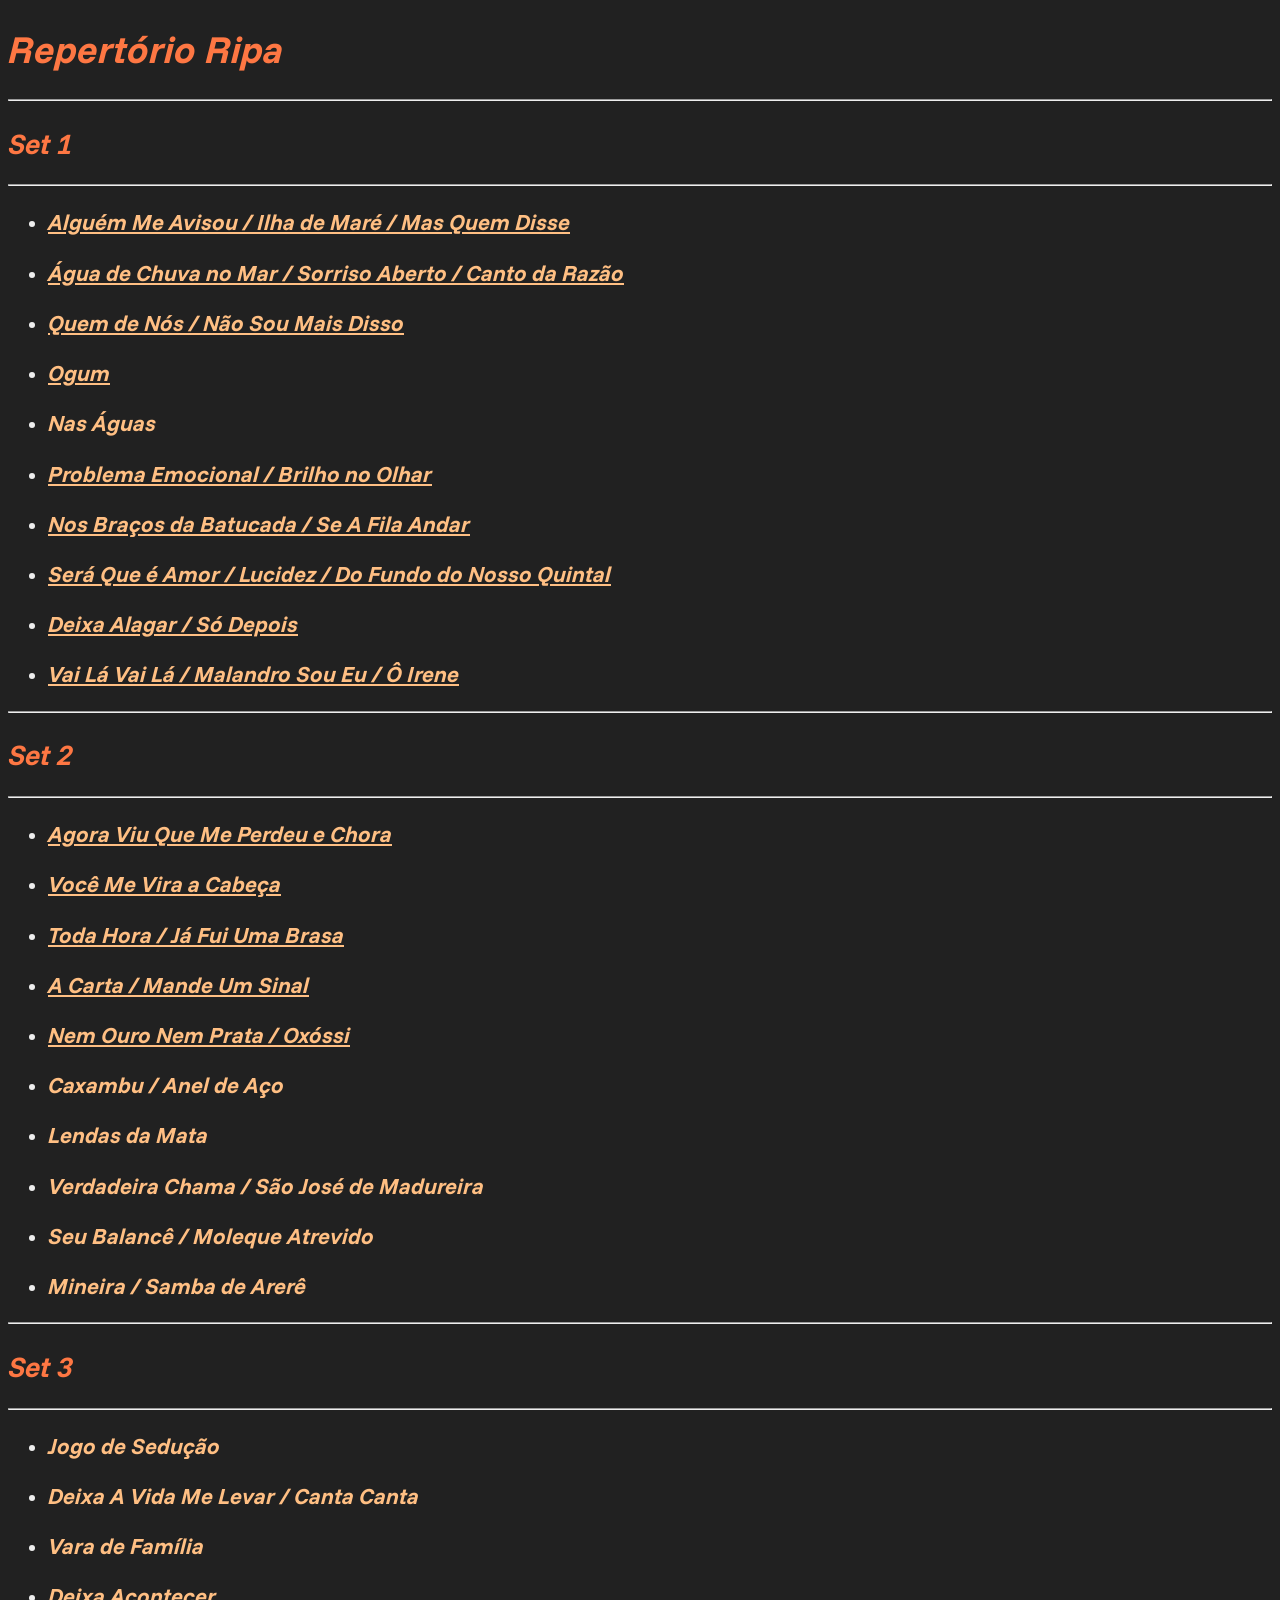
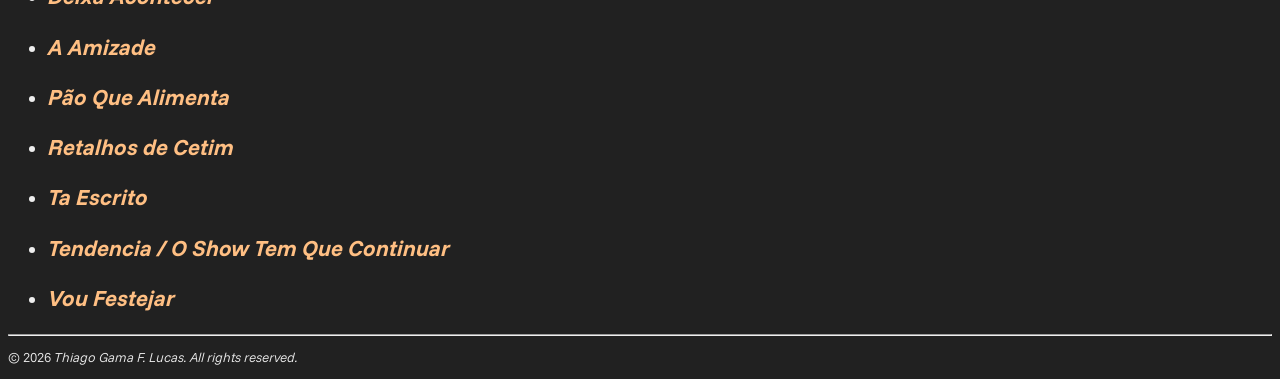
<file: index.html>
<!DOCTYPE html>
<html lang="pt-BR">
    <head>
        <meta charset="UTF-8">
        <title>Repertório Ripa</title>
        <link rel="stylesheet" href="./style.css" />

        <!--Link Para As Fontes:-->
        <link rel="preconnect" href="https://fonts.googleapis.com">
        <link rel="preconnect" href="https://fonts.gstatic.com" crossorigin>
        <link href="https://fonts.googleapis.com/css2?family=Funnel+Sans:ital,wght@0,300..800;1,300..800&display=swap" rel="stylesheet">
    </head>
    <body>
        <h1><i>Repertório Ripa</i></h1>
        <hr />

        <h2><i>Set 1</i></h2>
        <hr />
        <ul>
            <li><h3><a href="./public/foram-ilha-quemdisse.html" class="song-link"><i>Alguém Me Avisou / Ilha de Maré / Mas Quem Disse</a></i></h3></li>
            <li><h3><a href="./public/aguadechuva-sorriso-cantorazao.html" class="song-link"><i>Água de Chuva no Mar / Sorriso Aberto / Canto da Razão</a></i></h3></li>
            <li><h3><a href="./public/Quemdenos-naosoudisso.html" class="song-link"><i>Quem de Nós / Não Sou Mais Disso</a></i></h3></li>
            <li><h3><a href="./public/ogum.html" class="song-link"><i>Ogum</a></i></h3></li>
            <li><h3><a><i>Nas Águas</a></i></h3></li>
            <li><h3><a href="./public/problemaemocional-brilhoolhar.html" class="song-link"><i>Problema Emocional / Brilho no Olhar</a></i></h3></li>
            <li><h3><a href="./public/nosbracosbatucada-seafilaandar.html" class="song-link"><i>Nos Braços da Batucada / Se A Fila Andar</a></i></h3></li>
            <li><h3><a href="./public/seraqueamor-lucidez-fundoquintal.html" class="song-link"><i>Será Que é Amor / Lucidez / Do Fundo do Nosso Quintal</a></i></h3></li>
            <li><h3><a href="./public/deixaalagar-sodepois.html" class="song-link"><i>Deixa Alagar / Só Depois</a></i></h3></li>
            <li><h3><a href="./public/vaila-malandro-irene.html" class="song-link"><i>Vai Lá Vai Lá / Malandro Sou Eu / Ô Irene</a></i></h3></li>
        </ul>
        <hr />

        <h2><i>Set 2</i></h2>
        <hr />
        <ul>
            <li><h3><a href="./public/agoraviuechora.html" class="song-link"><i>Agora Viu Que Me Perdeu e Chora</a></i></h3></li>
            <li><h3><a href="./public/vocemevira.html" class="song-link"><i>Você Me Vira a Cabeça</a></i></h3></li>
            <li><h3><a href="./public/todahora-jabrasa.html" class="song-link"><i>Toda Hora / Já Fui Uma Brasa</a></i></h3></li>
            <li><h3><a href="./public/carta-mandeumsinal.html" class="song-link"><i>A Carta / Mande Um Sinal</a></i></h3></li>
            <li><h3><a href="./public/ouroprata-oxossi.html" class="song-link"><i>Nem Ouro Nem Prata / Oxóssi</a></i></h3></li>
            <li><h3><a><i>Caxambu / Anel de Aço</a></i></h3></li>
            <li><h3><a><i>Lendas da Mata</a></i></h3></li>
            <li><h3><a><i>Verdadeira Chama / São José de Madureira</a></i></h3></li>
            <li><h3><a><i>Seu Balancê / Moleque Atrevido</a></i></h3></li>
            <li><h3><a><i>Mineira / Samba de Arerê</a></i></h3></li>
        </ul>
        <hr />
        
        <h2><i>Set 3</i></h2>
        <hr />
        <ul>
            <li><h3><a><i>Jogo de Sedução</a></i></h3></li>
            <li><h3><a><i>Deixa A Vida Me Levar / Canta Canta</a></i></h3></li>
            <li><h3><a><i>Vara de Família</a></i></h3></li>
            <li><h3><a><i>Deixa Acontecer</a></i></h3></li>
            <li><h3><a><i>A Amizade</a></i></h3></li>
            <li><h3><a><i>Pão Que Alimenta</a></i></h3></li>
            <li><h3><a><i>Retalhos de Cetim</a></i></h3></li>
            <li><h3><a><i>Ta Escrito</a></i></h3></li>
            <li><h3><a><i>Tendencia / O Show Tem Que Continuar</a></i></h3></li>
            <li><h3><a><i>Vou Festejar</a></i></h3></li>
        </ul>
        <hr />


        <footer>
            <p class="footnote">© 2026 <i>Thiago Gama F. Lucas. All rights reserved.</i></p>
        </footer>
    </body>
</html>
</file>
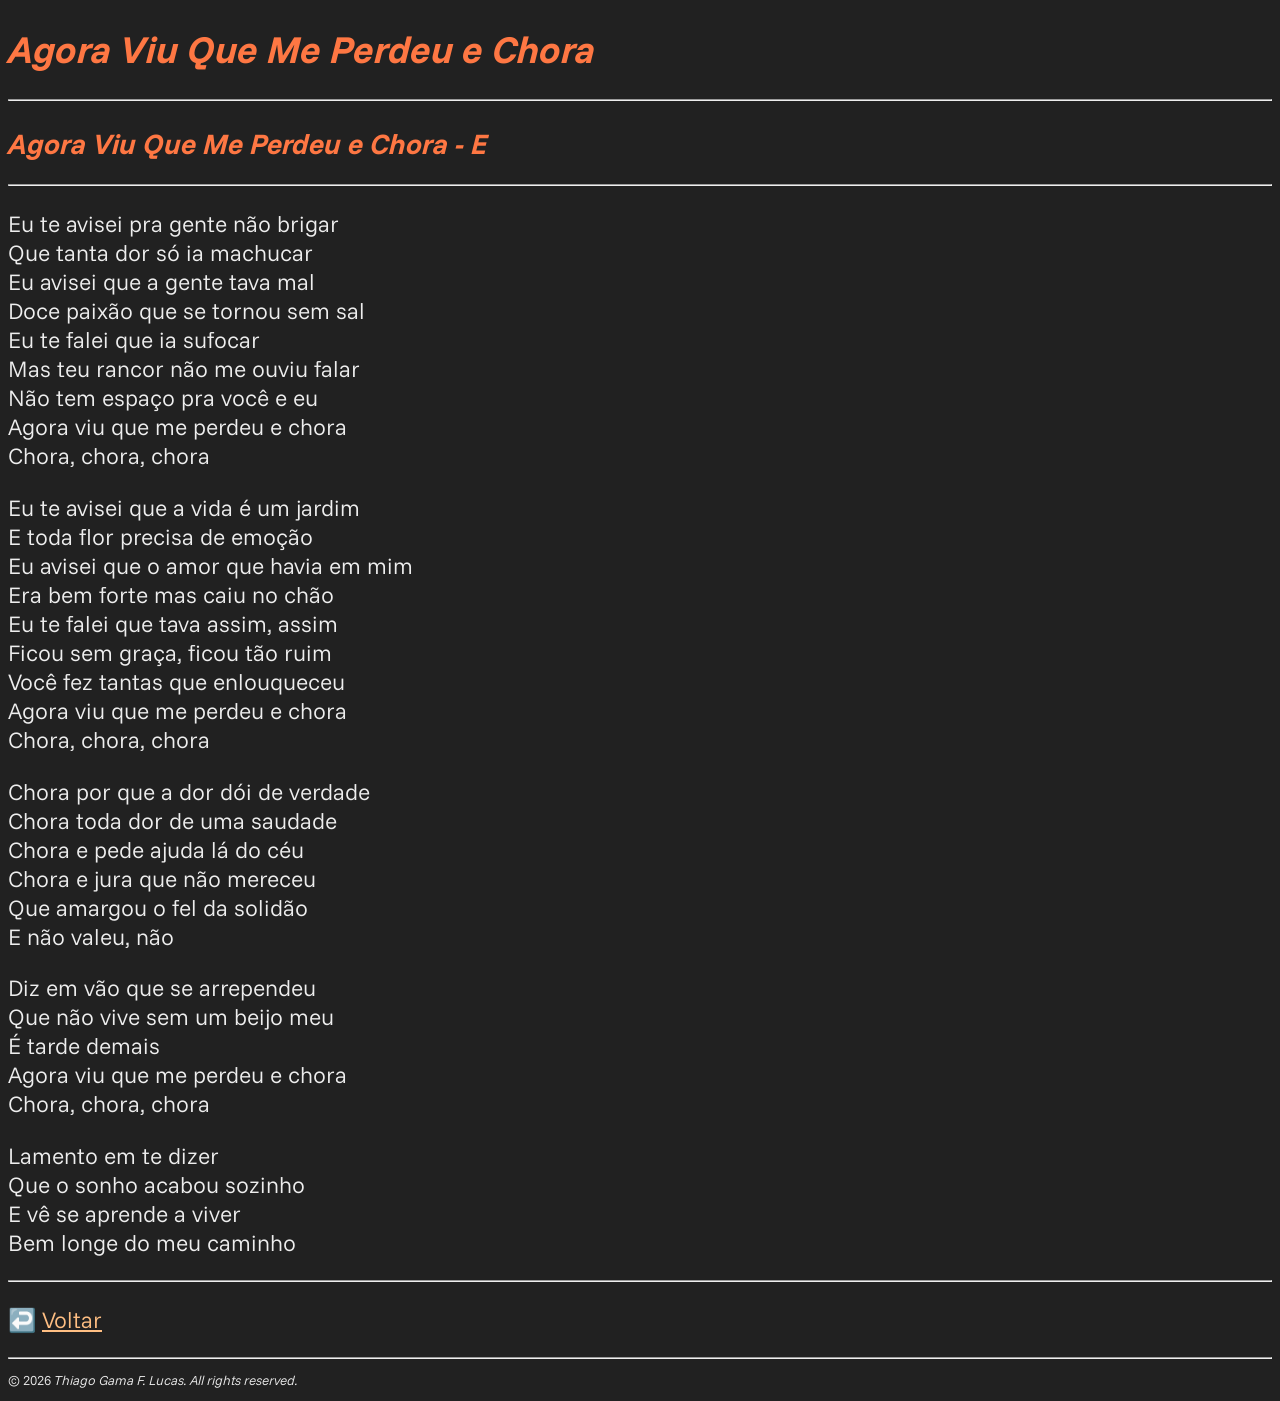
<file: public/agoraviuechora.html>
<!DOCTYPE html>
<html lang="pt-BR">
    <head>
        <meta charset="UTF-8">
        <title>Agora Viu Que Me Perdeu e Chora</title>
        <link rel="stylesheet" href="../style.css" />

        <!--Link Para As Fontes:-->
        <link rel="preconnect" href="https://fonts.googleapis.com">
        <link rel="preconnect" href="https://fonts.gstatic.com" crossorigin>
        <link href="https://fonts.googleapis.com/css2?family=Funnel+Sans:ital,wght@0,300..800;1,300..800&display=swap" rel="stylesheet">
    </head>
    <body>
        <h1><i>Agora Viu Que Me Perdeu e Chora</i></h1>
        <hr />

        <h2><i>Agora Viu Que Me Perdeu e Chora - E</i></h2>
        <hr />

        <p>Eu te avisei pra gente não brigar<br>
            Que tanta dor só ia machucar<br>
            Eu avisei que a gente tava mal<br>
            Doce paixão que se tornou sem sal<br>
            Eu te falei que ia sufocar<br>
            Mas teu rancor não me ouviu falar<br>
            Não tem espaço pra você e eu<br>
            Agora viu que me perdeu e chora<br>
            Chora, chora, chora
        </p>
        <p>Eu te avisei que a vida é um jardim<br>
            E toda flor precisa de emoção<br>
            Eu avisei que o amor que havia em mim<br>
            Era bem forte mas caiu no chão<br>
            Eu te falei que tava assim, assim<br>
            Ficou sem graça, ficou tão ruim<br>
            Você fez tantas que enlouqueceu<br>
            Agora viu que me perdeu e chora<br>
            Chora, chora, chora
        </p>
        <p>Chora por que a dor dói de verdade<br>
            Chora toda dor de uma saudade<br>
            Chora e pede ajuda lá do céu<br>
            Chora e jura que não mereceu<br>
            Que amargou o fel da solidão<br>
            E não valeu, não
        </p>
        <p>Diz em vão que se arrependeu<br>
            Que não vive sem um beijo meu<br>
            É tarde demais<br>
            Agora viu que me perdeu e chora<br>
            Chora, chora, chora
        </p>
        <p>Lamento em te dizer<br>
            Que o sonho acabou sozinho<br>
            E vê se aprende a viver<br>
            Bem longe do meu caminho
        </p>
        <hr />

        <p>↩️ <a href="../index.html">Voltar</a></p>
        <hr />
        <footer>
            <p class="footnote">© 2026 <i>Thiago Gama F. Lucas. All rights reserved.</i></p>
        </footer>
    </body>
</html>
</file>
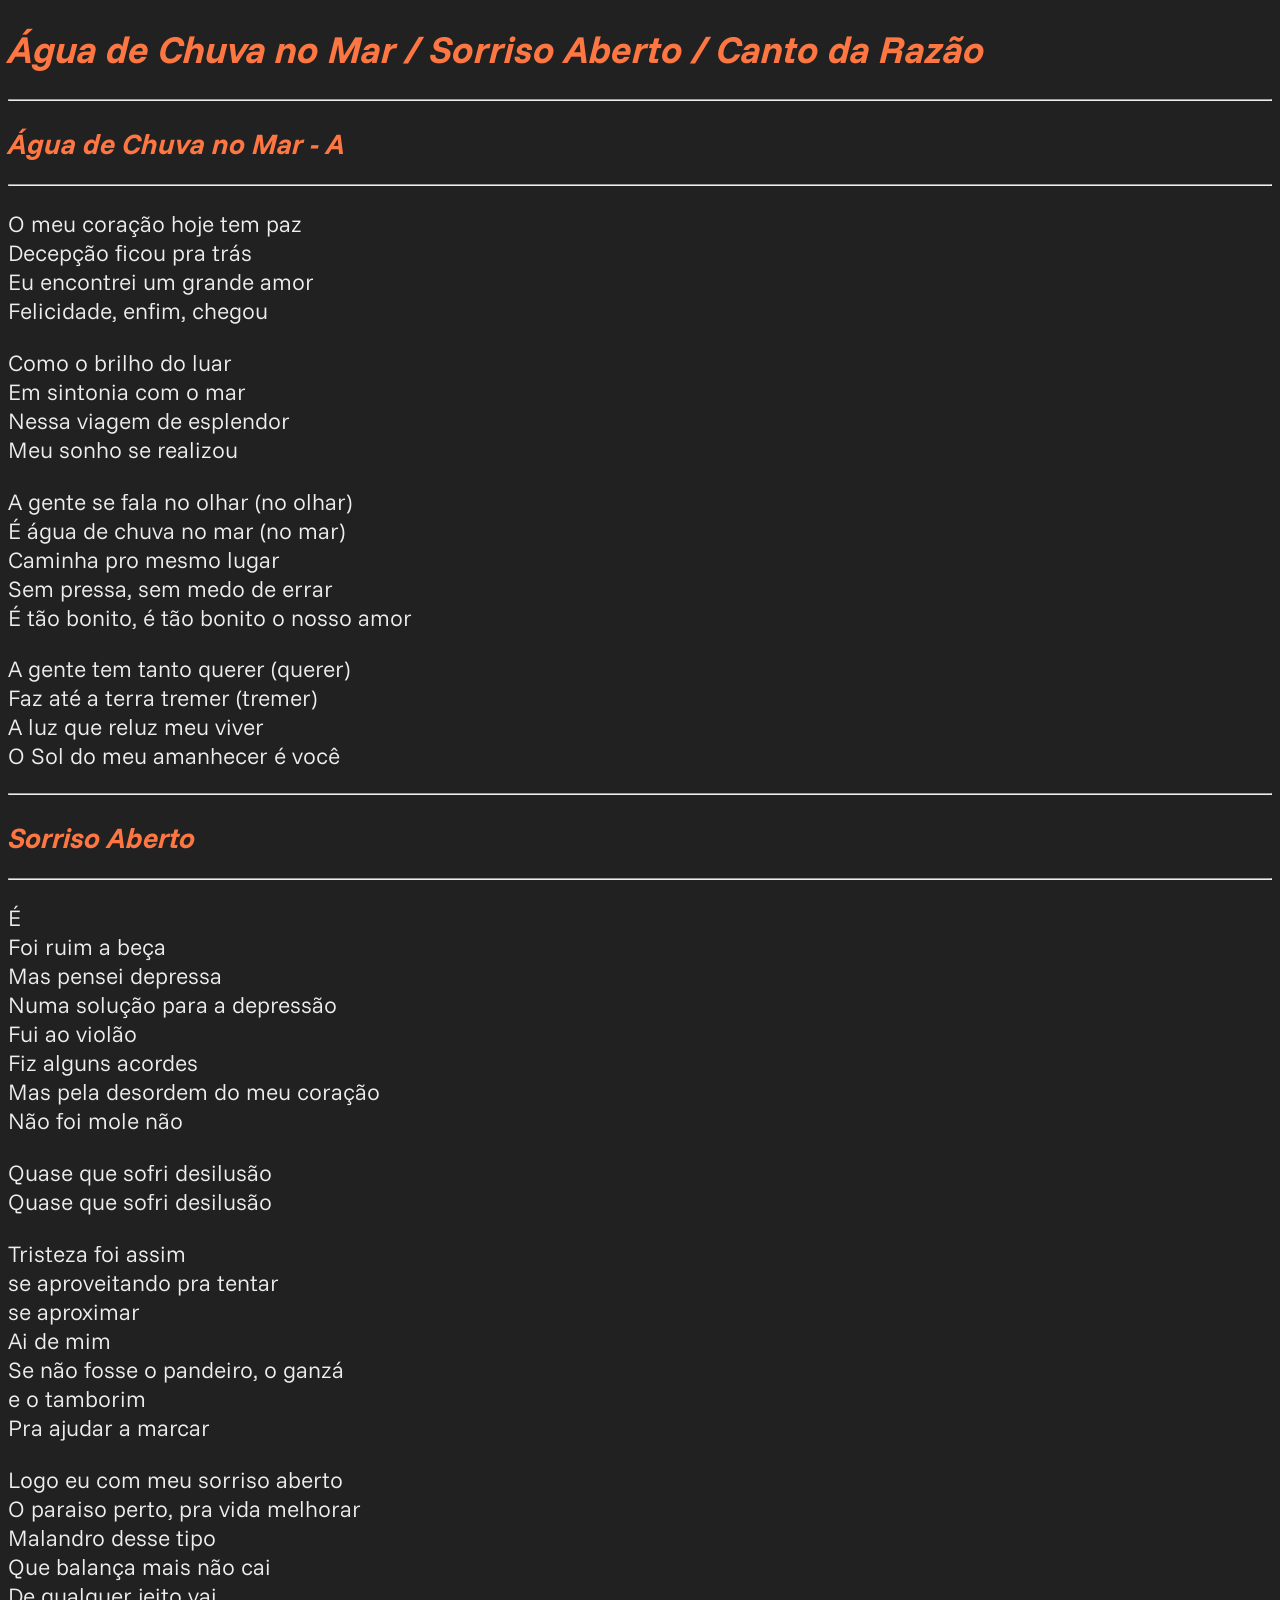
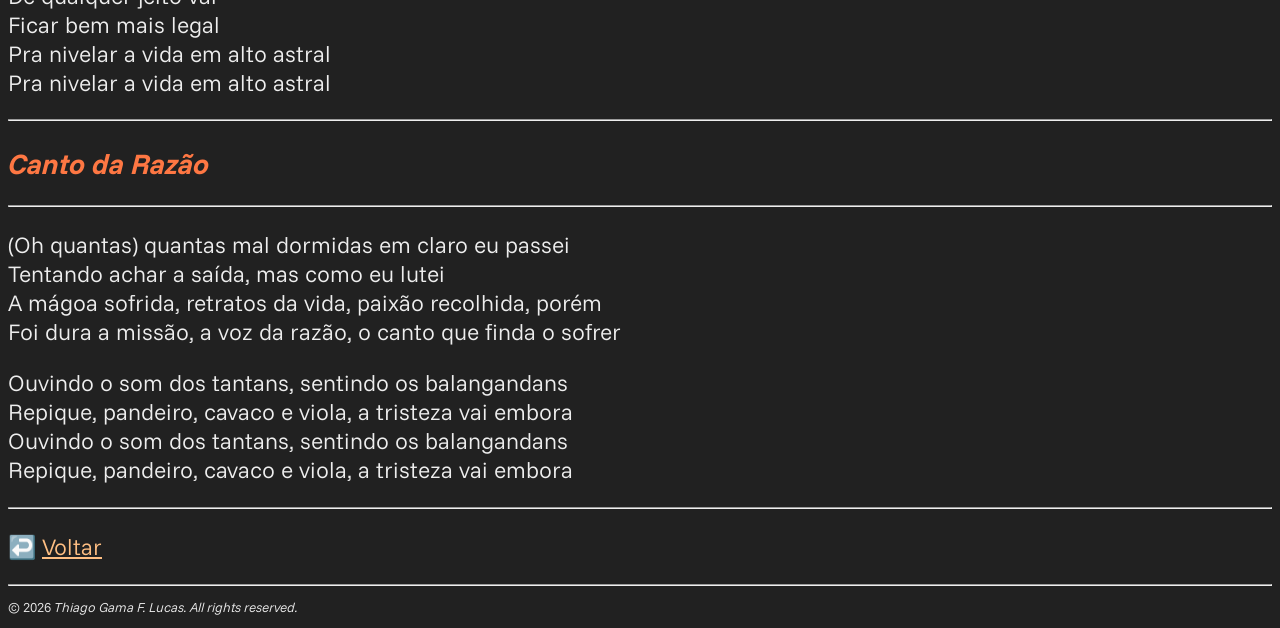
<file: public/aguadechuva-sorriso-cantorazao.html>
<!DOCTYPE html>
<html lang="pt-BR">
    <head>
        <meta charset="UTF-8">
        <title>Água de Chuva no Mar / Sorriso Aberto / Canto da Razão</title>
        <link rel="stylesheet" href="../style.css" />

        <!--Link Para As Fontes:-->
        <link rel="preconnect" href="https://fonts.googleapis.com">
        <link rel="preconnect" href="https://fonts.gstatic.com" crossorigin>
        <link href="https://fonts.googleapis.com/css2?family=Funnel+Sans:ital,wght@0,300..800;1,300..800&display=swap" rel="stylesheet">
    </head>
    <body>
        <h1><i>Água de Chuva no Mar / Sorriso Aberto / Canto da Razão</i></h1>
        <hr />

        <h2><i>Água de Chuva no Mar - A</i></h2>
        <hr />

        <p>O meu coração hoje tem paz<br>
            Decepção ficou pra trás<br>
            Eu encontrei um grande amor<br>
            Felicidade, enfim, chegou
        </p>
        <p>Como o brilho do luar<br>
            Em sintonia com o mar<br>
            Nessa viagem de esplendor<br>
            Meu sonho se realizou
        </p>
        <p>A gente se fala no olhar (no olhar)<br>
            É água de chuva no mar (no mar)<br>
            Caminha pro mesmo lugar<br>
            Sem pressa, sem medo de errar<br>
            É tão bonito, é tão bonito o nosso amor
        </p>
        <p>A gente tem tanto querer (querer)<br>
            Faz até a terra tremer (tremer)<br>
            A luz que reluz meu viver<br>
            O Sol do meu amanhecer é você
        </p>
        <hr />

        <h2><i>Sorriso Aberto</i></h2>
        <hr />

        <p>É<br>
            Foi ruim a beça<br>
            Mas pensei depressa<br>
            Numa solução para a depressão<br>
            Fui ao violão<br>
            Fiz alguns acordes<br>
            Mas pela desordem do meu coração<br>
            Não foi mole não
        </p>
        <p>Quase que sofri desilusão<br>
            Quase que sofri desilusão
        </p>
        <p>Tristeza foi assim<br>
            se aproveitando pra tentar<br>
            se aproximar<br>
            Ai de mim<br>
            Se não fosse o pandeiro, o ganzá<br>
            e o tamborim<br>
            Pra ajudar a marcar
        </p>
       <p>Logo eu com meu sorriso aberto<br>
            O paraiso perto, pra vida melhorar<br>
            Malandro desse tipo<br>
            Que balança mais não cai<br>
            De qualquer jeito vai<br>
            Ficar bem mais legal<br>
            Pra nivelar a vida em alto astral<br>
            Pra nivelar a vida em alto astral
        </p>
        <hr />

        <h2><i>Canto da Razão</i></h2>
        <hr />
        <p>(Oh quantas) quantas mal dormidas em claro eu passei<br>
            Tentando achar a saída, mas como eu lutei<br>
            A mágoa sofrida, retratos da vida, paixão recolhida, porém<br>
            Foi dura a missão, a voz da razão, o canto que finda o sofrer
        </p>
        <p>Ouvindo o som dos tantans, sentindo os balangandans<br>
            Repique, pandeiro, cavaco e viola, a tristeza vai embora<br>
            Ouvindo o som dos tantans, sentindo os balangandans<br>
            Repique, pandeiro, cavaco e viola, a tristeza vai embora
        </p>
        <hr />

        <p>↩️ <a href="../index.html">Voltar</a></p>
        <hr />
        <footer>
            <p class="footnote">© 2026 <i>Thiago Gama F. Lucas. All rights reserved.</i></p>
        </footer>
    </body>
</html>
</file>
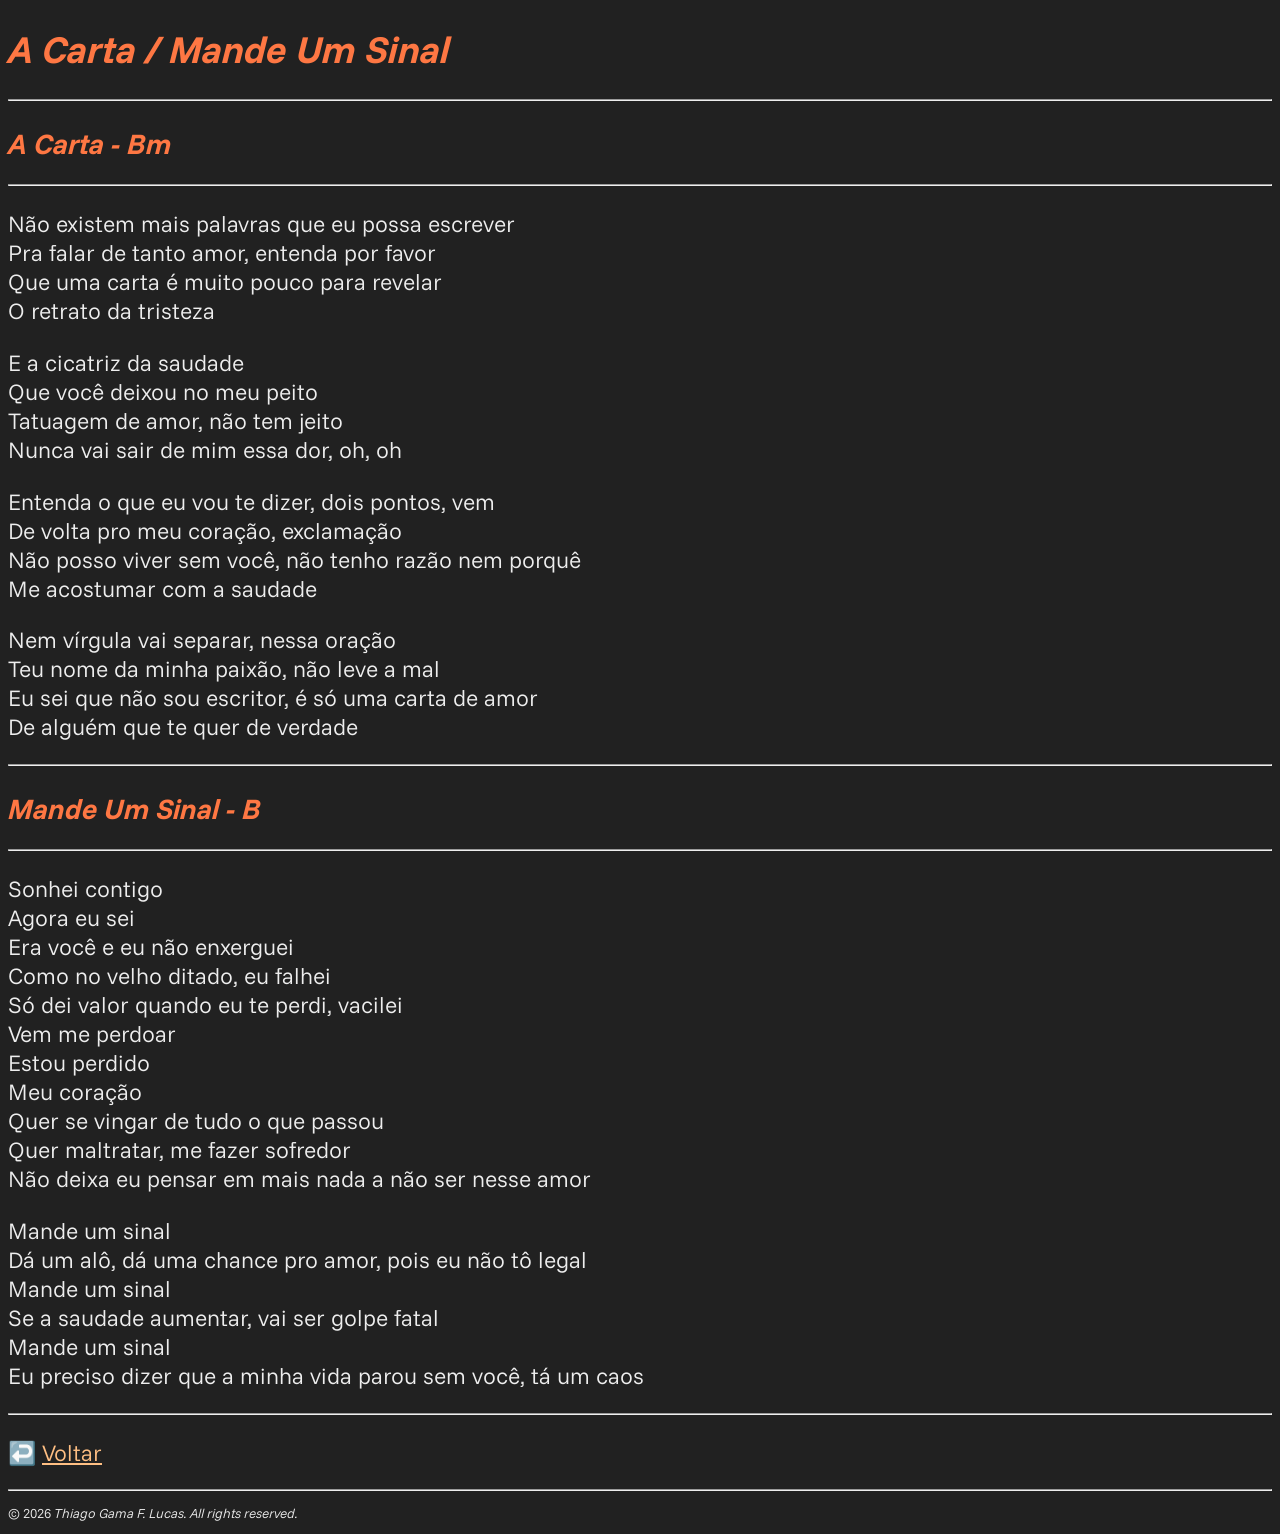
<file: public/carta-mandeumsinal.html>
<!DOCTYPE html>
<html lang="pt-BR">
    <head>
        <meta charset="UTF-8">
        <title>A Carta / Mande Um Sinal</title>
        <link rel="stylesheet" href="../style.css" />

        <!--Link Para As Fontes:-->
        <link rel="preconnect" href="https://fonts.googleapis.com">
        <link rel="preconnect" href="https://fonts.gstatic.com" crossorigin>
        <link href="https://fonts.googleapis.com/css2?family=Funnel+Sans:ital,wght@0,300..800;1,300..800&display=swap" rel="stylesheet">
    </head>
    <body>
        <h1><i>A Carta / Mande Um Sinal</i></h1>
        <hr />

        <h2><i>A Carta - Bm</i></h2>
        <hr />

        <p>Não existem mais palavras que eu possa escrever<br>
            Pra falar de tanto amor, entenda por favor<br>
            Que uma carta é muito pouco para revelar<br>
            O retrato da tristeza
        </p>
        <p>E a cicatriz da saudade<br>
            Que você deixou no meu peito<br>
            Tatuagem de amor, não tem jeito<br>
            Nunca vai sair de mim essa dor, oh, oh
        </p>
        <p>Entenda o que eu vou te dizer, dois pontos, vem<br>
            De volta pro meu coração, exclamação<br>
            Não posso viver sem você, não tenho razão nem porquê<br>
            Me acostumar com a saudade
        </p>
        <p>Nem vírgula vai separar, nessa oração<br>
            Teu nome da minha paixão, não leve a mal<br>
            Eu sei que não sou escritor, é só uma carta de amor<br>
            De alguém que te quer de verdade
        </p>
        <hr />

        <h2><i>Mande Um Sinal - B</i></h2>
        <hr />

        <p>Sonhei contigo<br>
            Agora eu sei<br>
            Era você e eu não enxerguei<br>
            Como no velho ditado, eu falhei<br>
            Só dei valor quando eu te perdi, vacilei<br>
            Vem me perdoar<br>
            Estou perdido<br>
            Meu coração<br>
            Quer se vingar de tudo o que passou<br>
            Quer maltratar, me fazer sofredor<br>
            Não deixa eu pensar em mais nada a não ser nesse amor
        </p>
        <p>Mande um sinal<br>
            Dá um alô, dá uma chance pro amor, pois eu não tô legal<br>
            Mande um sinal<br>
            Se a saudade aumentar, vai ser golpe fatal<br>
            Mande um sinal<br>
            Eu preciso dizer que a minha vida parou sem você, tá um caos
        </p>
        <hr />

        <p>↩️ <a href="../index.html">Voltar</a></p>
        <hr />
        <footer>
            <p class="footnote">© 2026 <i>Thiago Gama F. Lucas. All rights reserved.</i></p>
        </footer>
    </body>
</html>
</file>
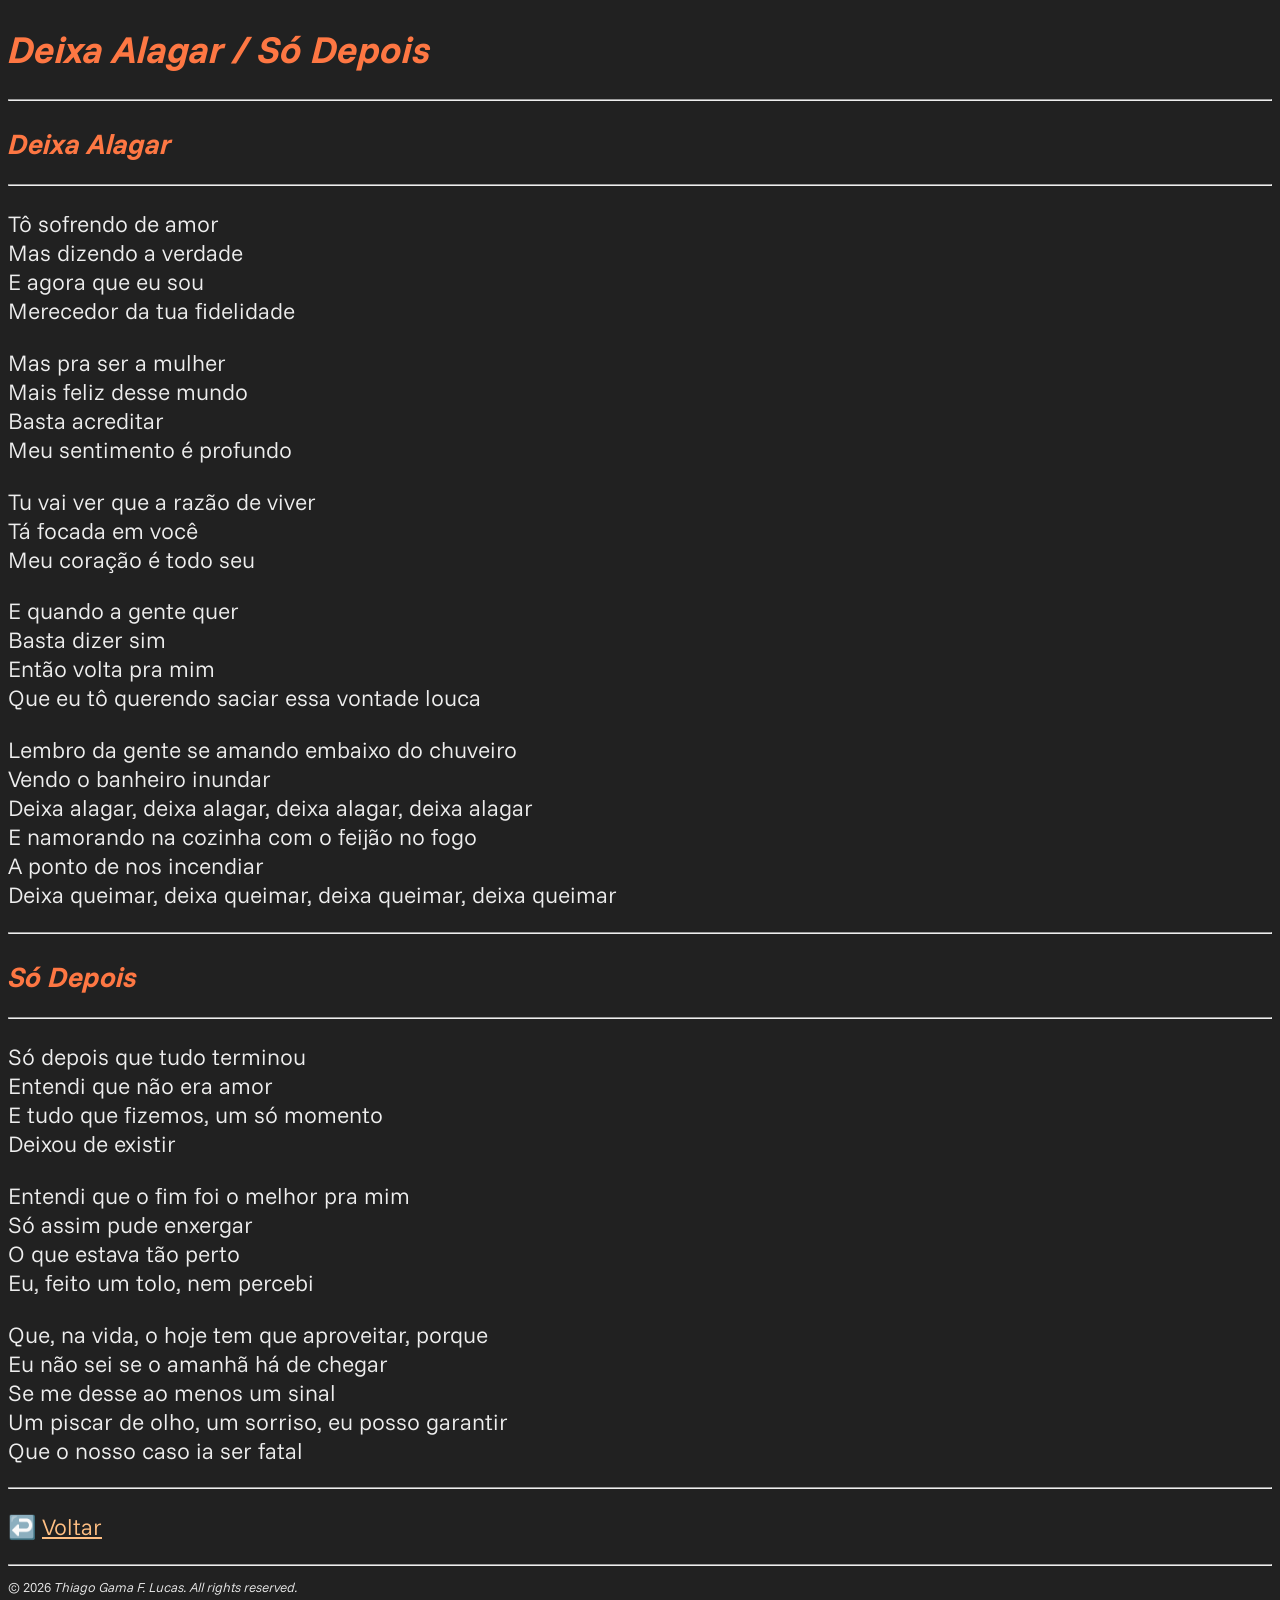
<file: public/deixaalagar-sodepois.html>
<!DOCTYPE html>
<html lang="pt-BR">
    <head>
        <meta charset="UTF-8">
        <title>Deixa Alagar / Só Depois</title>
        <link rel="stylesheet" href="../style.css" />

        <!--Link Para As Fontes:-->
        <link rel="preconnect" href="https://fonts.googleapis.com">
        <link rel="preconnect" href="https://fonts.gstatic.com" crossorigin>
        <link href="https://fonts.googleapis.com/css2?family=Funnel+Sans:ital,wght@0,300..800;1,300..800&display=swap" rel="stylesheet">
    </head>
    <body>
        <h1><i>Deixa Alagar / Só Depois</i></h1>
        <hr />

        <h2><i>Deixa Alagar</i></h2>
        <hr />

        <p>Tô sofrendo de amor<br>
            Mas dizendo a verdade<br>
            E agora que eu sou<br>
            Merecedor da tua fidelidade
        </p>
        <p>Mas pra ser a mulher<br>
            Mais feliz desse mundo<br>
            Basta acreditar<br>
            Meu sentimento é profundo
        </p>
        <p>Tu vai ver que a razão de viver<br>
            Tá focada em você<br>
            Meu coração é todo seu
        </p>
        <p>E quando a gente quer<br>
            Basta dizer sim<br>
            Então volta pra mim<br>
            Que eu tô querendo saciar essa vontade louca
        </p>
        <p>Lembro da gente se amando embaixo do chuveiro<br>
            Vendo o banheiro inundar<br>
            Deixa alagar, deixa alagar, deixa alagar, deixa alagar<br>
            E namorando na cozinha com o feijão no fogo<br>
            A ponto de nos incendiar<br>
            Deixa queimar, deixa queimar, deixa queimar, deixa queimar
        </p>
        <hr />

        <h2><i>Só Depois</i></h2>
        <hr />

        <p>Só depois que tudo terminou<br>
            Entendi que não era amor<br>
            E tudo que fizemos, um só momento<br>
            Deixou de existir
        </p>
        <p>Entendi que o fim foi o melhor pra mim<br>
            Só assim pude enxergar<br>
            O que estava tão perto<br>
            Eu, feito um tolo, nem percebi
        </p>
        <p>Que, na vida, o hoje tem que aproveitar, porque<br>
            Eu não sei se o amanhã há de chegar<br>
            Se me desse ao menos um sinal<br>
            Um piscar de olho, um sorriso, eu posso garantir<br>
            Que o nosso caso ia ser fatal
        </p>
        <hr />

        <p>↩️ <a href="../index.html">Voltar</a></p>
        <hr />
        <footer>
            <p class="footnote">© 2026 <i>Thiago Gama F. Lucas. All rights reserved.</i></p>
        </footer>
    </body>
</html>
</file>
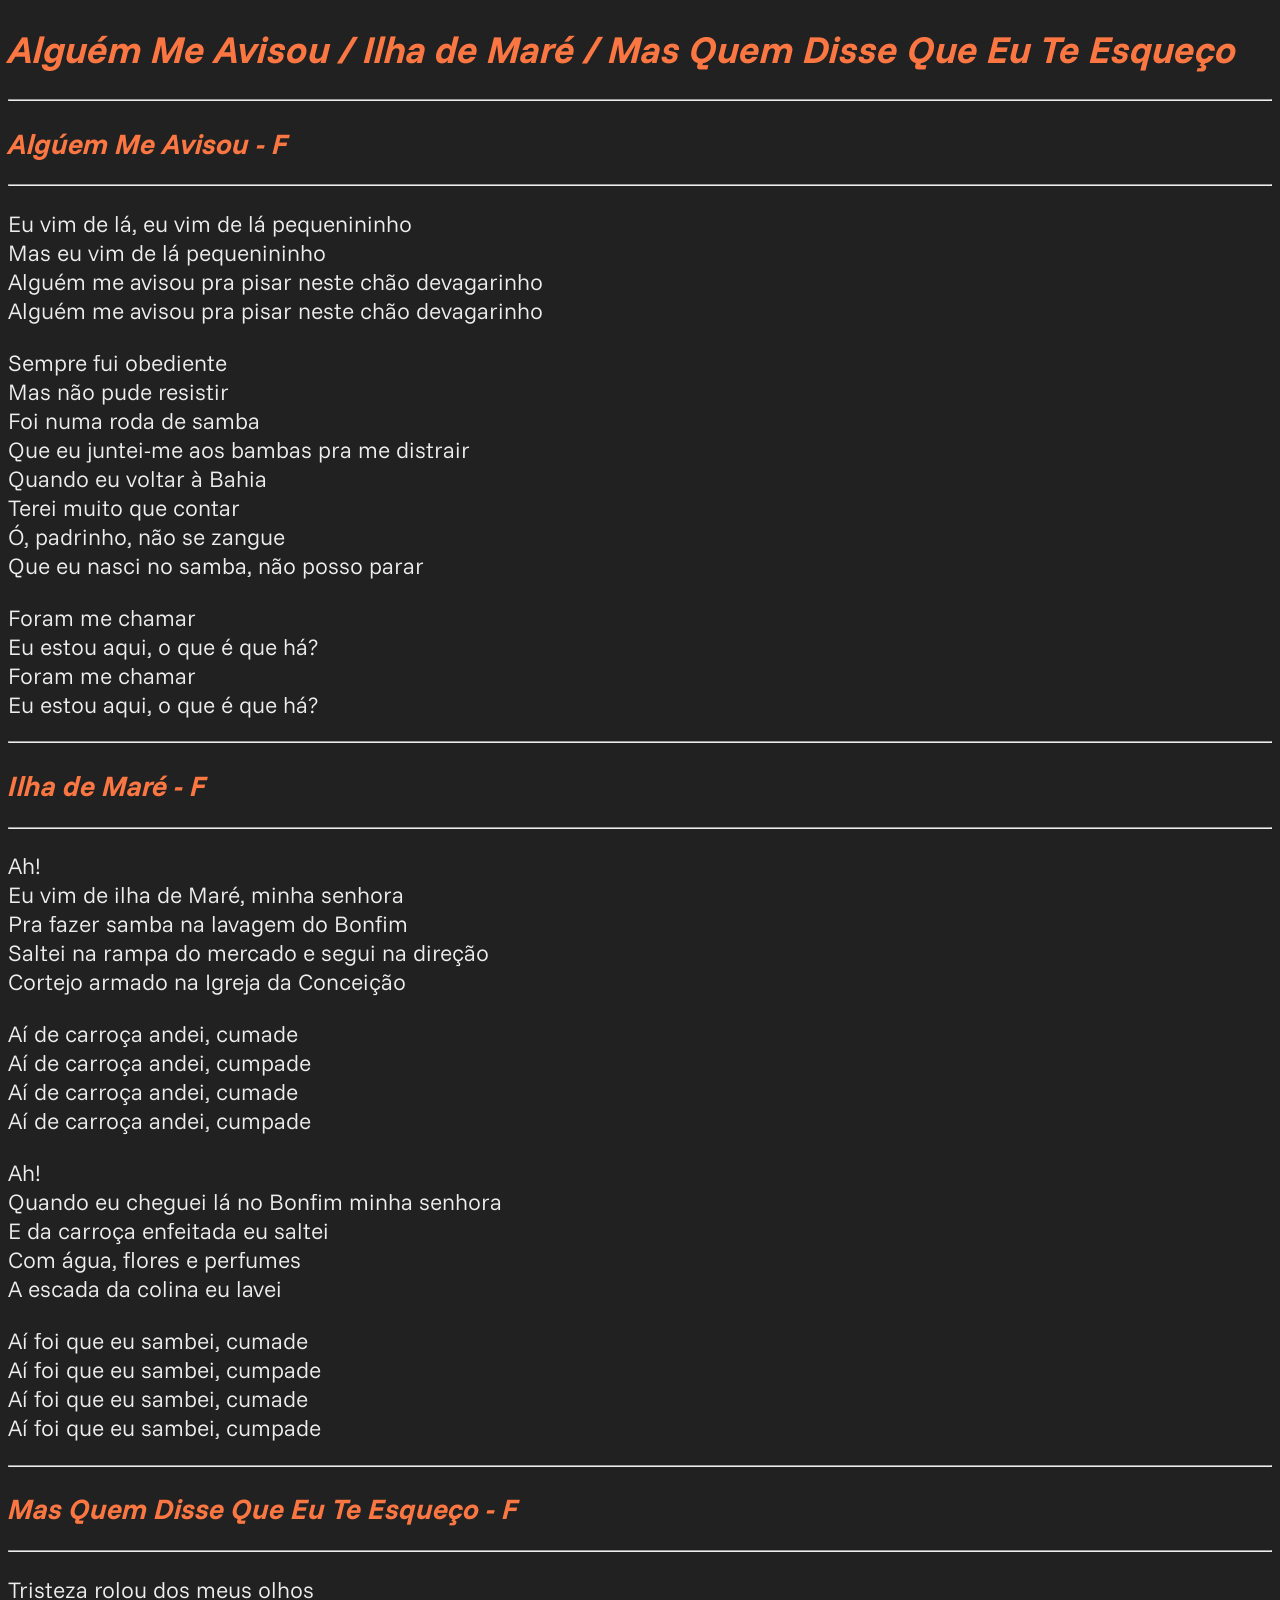
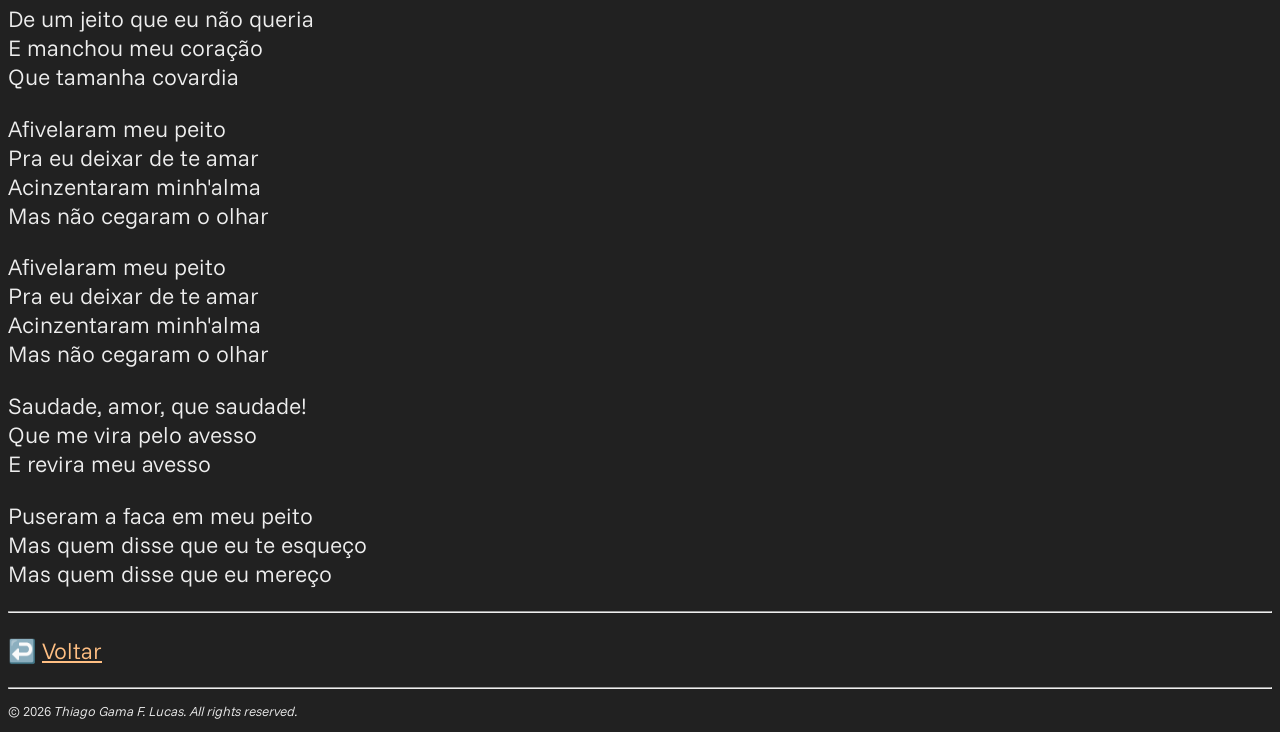
<file: public/foram-ilha-quemdisse.html>
<!DOCTYPE html>
<html lang="pt-BR">
    <head>
        <meta charset="UTF-8">
        <title>Alguém Me Avisou / Ilha de Maré / Mas Quem Disse Que Eu Te Esqueço</title>
        <link rel="stylesheet" href="../style.css" />

        <!--Link Para As Fontes:-->
        <link rel="preconnect" href="https://fonts.googleapis.com">
        <link rel="preconnect" href="https://fonts.gstatic.com" crossorigin>
        <link href="https://fonts.googleapis.com/css2?family=Funnel+Sans:ital,wght@0,300..800;1,300..800&display=swap" rel="stylesheet">
    </head>
    <body>
        <h1><i>Alguém Me Avisou / Ilha de Maré / Mas Quem Disse Que Eu Te Esqueço</i></h1>
        <hr />

        <h2><i>Algúem Me Avisou - F</i></h2>
        <hr />

        <p>Eu vim de lá, eu vim de lá pequenininho<br>
            Mas eu vim de lá pequenininho<br>
            Alguém me avisou pra pisar neste chão devagarinho<br>
            Alguém me avisou pra pisar neste chão devagarinho<br>
        </p>
        <p>Sempre fui obediente<br>
            Mas não pude resistir<br>
            Foi numa roda de samba<br>
            Que eu juntei-me aos bambas pra me distrair<br>
            Quando eu voltar à Bahia<br>Terei muito que contar<br>
            Ó, padrinho, não se zangue<br>
            Que eu nasci no samba, não posso parar
        </p>
        <p>Foram me chamar<br>
            Eu estou aqui, o que é que há?<br>
            Foram me chamar<br>
            Eu estou aqui, o que é que há?
        </p>
        <hr />

        <h2><i>Ilha de Maré - F</i></h2>
        <hr />

        <p>Ah!<br>
            Eu vim de ilha de Maré, minha senhora<br>
            Pra fazer samba na lavagem do Bonfim<br>
            Saltei na rampa do mercado e segui na direção<br>
            Cortejo armado na Igreja da Conceição
        </p>
        <p>Aí de carroça andei, cumade<br>
            Aí de carroça andei, cumpade<br>
            Aí de carroça andei, cumade<br>
            Aí de carroça andei, cumpade
        </p>
       <p>Ah!<br>
            Quando eu cheguei lá no Bonfim minha senhora<br>
            E da carroça enfeitada eu saltei<br>
            Com água, flores e perfumes<br>
            A escada da colina eu lavei
        </p>
        <p>Aí foi que eu sambei, cumade<br>
            Aí foi que eu sambei, cumpade<br>
            Aí foi que eu sambei, cumade<br>
            Aí foi que eu sambei, cumpade
        </p>
        <hr />

        <h2><i>Mas Quem Disse Que Eu Te Esqueço - F</i></h2>
        <hr />
        <p>Tristeza rolou dos meus olhos<br>
            De um jeito que eu não queria<br>
            E manchou meu coração<br>
            Que tamanha covardia
        </p>
        <p>Afivelaram meu peito<br>
            Pra eu deixar de te amar<br>
            Acinzentaram minh'alma<br>
            Mas não cegaram o olhar
        </p>
        <p>Afivelaram meu peito<br>
            Pra eu deixar de te amar<br>
            Acinzentaram minh'alma<br>
            Mas não cegaram o olhar
        </p>
        <p>Saudade, amor, que saudade!<br>
            Que me vira pelo avesso<br>
            E revira meu avesso
        </p>
        <p>Puseram a faca em meu peito<br>
            Mas quem disse que eu te esqueço<br>
            Mas quem disse que eu mereço
        </p>
        <hr />

        <p>↩️ <a href="../index.html">Voltar</a></p>
        <hr />
        <footer>
            <p class="footnote">© 2026 <i>Thiago Gama F. Lucas. All rights reserved.</i></p>
        </footer>
    </body>
</html>
</file>
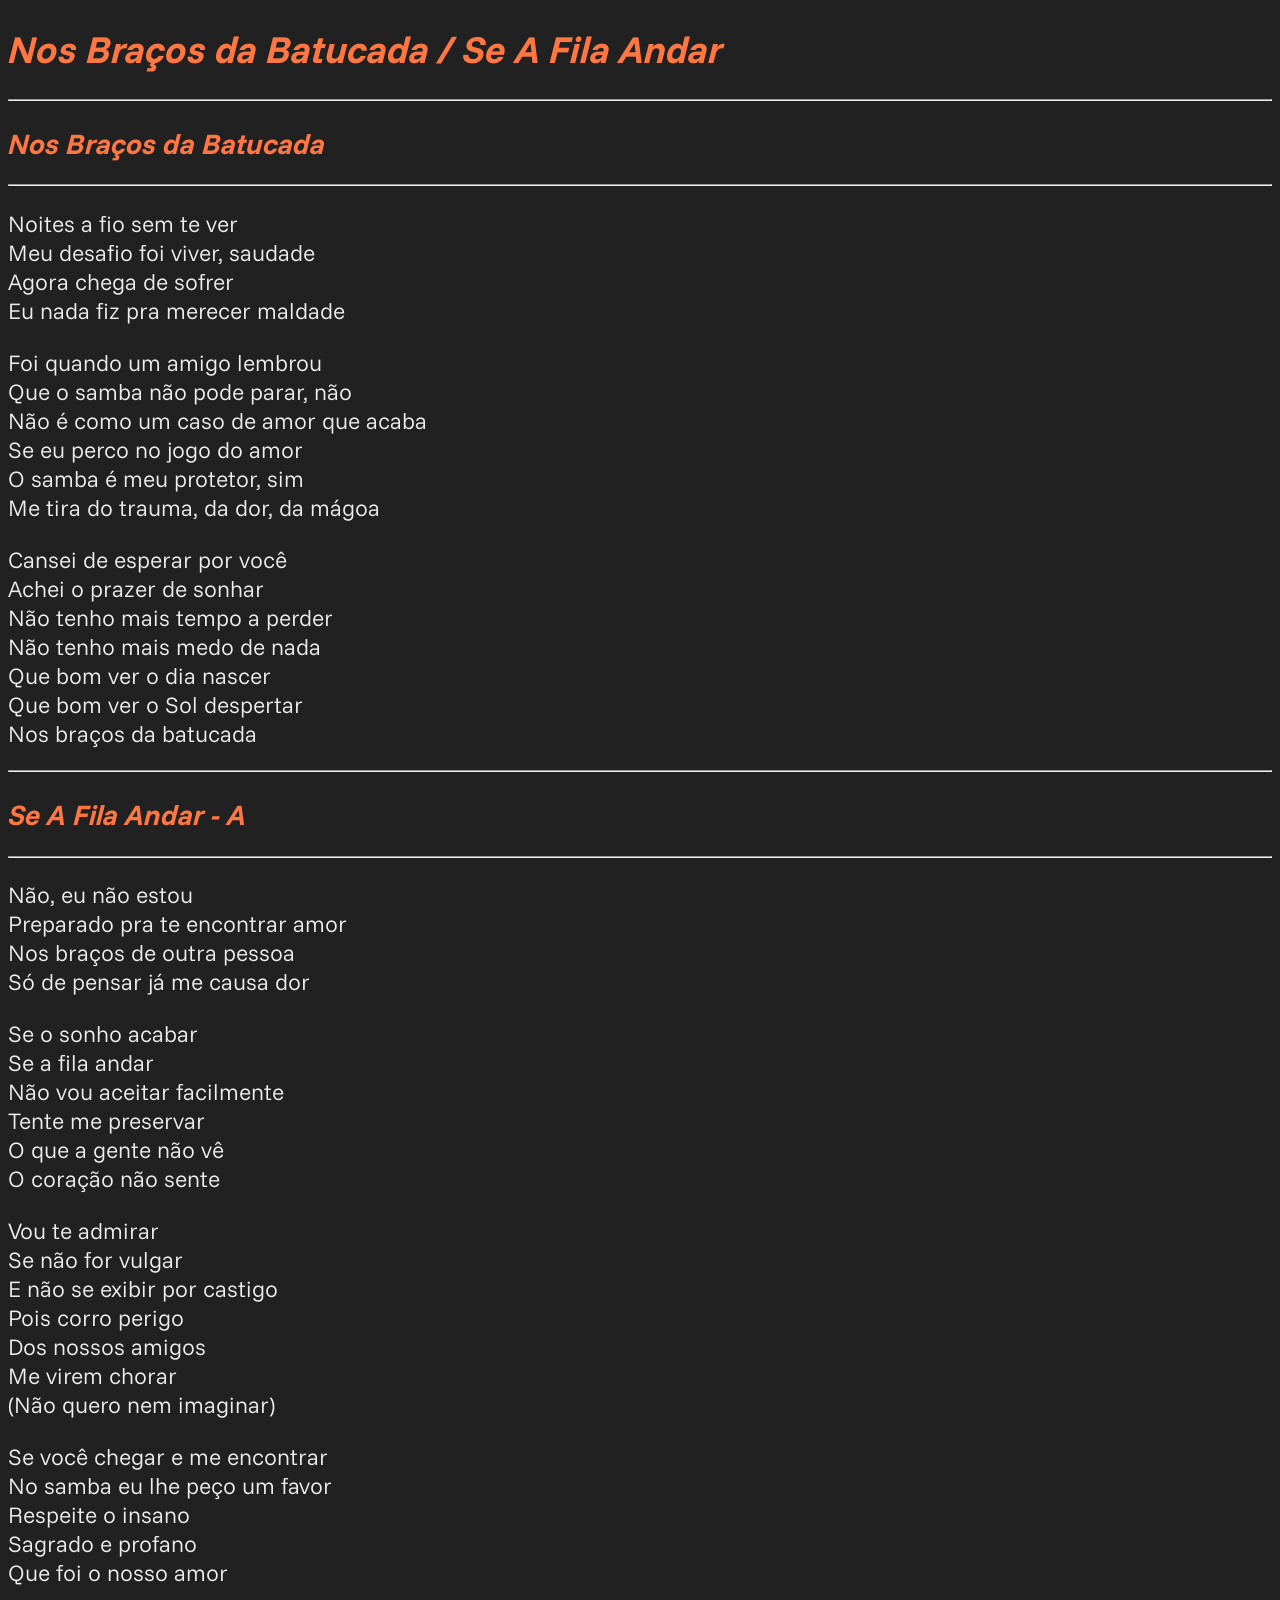
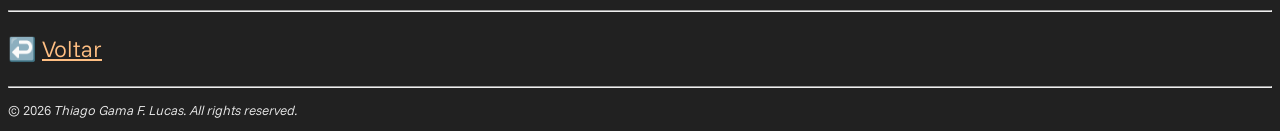
<file: public/nosbracosbatucada-seafilaandar.html>
<!DOCTYPE html>
<html lang="pt-BR">
    <head>
        <meta charset="UTF-8">
        <title>Nos Braços da Batucada / Se A Fila Andar</title>
        <link rel="stylesheet" href="../style.css" />

        <!--Link Para As Fontes:-->
        <link rel="preconnect" href="https://fonts.googleapis.com">
        <link rel="preconnect" href="https://fonts.gstatic.com" crossorigin>
        <link href="https://fonts.googleapis.com/css2?family=Funnel+Sans:ital,wght@0,300..800;1,300..800&display=swap" rel="stylesheet">
    </head>
    <body>
        <h1><i>Nos Braços da Batucada / Se A Fila Andar</i></h1>
        <hr />

        <h2><i>Nos Braços da Batucada</i></h2>
        <hr />

        <p>Noites a fio sem te ver<br>
            Meu desafio foi viver, saudade<br>
            Agora chega de sofrer<br>
            Eu nada fiz pra merecer maldade
        </p>
        <p>Foi quando um amigo lembrou<br>
            Que o samba não pode parar, não<br>
            Não é como um caso de amor que acaba<br>
            Se eu perco no jogo do amor<br>
            O samba é meu protetor, sim<br>
            Me tira do trauma, da dor, da mágoa
        </p>
        <p>Cansei de esperar por você<br>
            Achei o prazer de sonhar<br>
            Não tenho mais tempo a perder<br>
            Não tenho mais medo de nada<br>
            Que bom ver o dia nascer<br>
            Que bom ver o Sol despertar<br>
            Nos braços da batucada
        </p>
        <hr />

        <h2><i>Se A Fila Andar - A</i></h2>
        <hr />

        <p>Não, eu não estou<br>
            Preparado pra te encontrar amor<br>
            Nos braços de outra pessoa<br>
            Só de pensar já me causa dor
        </p>
        <p>Se o sonho acabar<br>
            Se a fila andar<br>
            Não vou aceitar facilmente<br>
            Tente me preservar<br>
            O que a gente não vê<br>
            O coração não sente
        </p>
        <p>Vou te admirar<br>
            Se não for vulgar<br>
            E não se exibir por castigo<br>
            Pois corro perigo<br>
            Dos nossos amigos<br>
            Me virem chorar<br>
            (Não quero nem imaginar)
        </p>
        <p>Se você chegar e me encontrar<br>
            No samba eu lhe peço um favor<br>
            Respeite o insano<br>
            Sagrado e profano<br>
            Que foi o nosso amor
        </p>
        <hr />

        <p>↩️ <a href="../index.html">Voltar</a></p>
        <hr />
        <footer>
            <p class="footnote">© 2026 <i>Thiago Gama F. Lucas. All rights reserved.</i></p>
        </footer>
    </body>
</html>
</file>
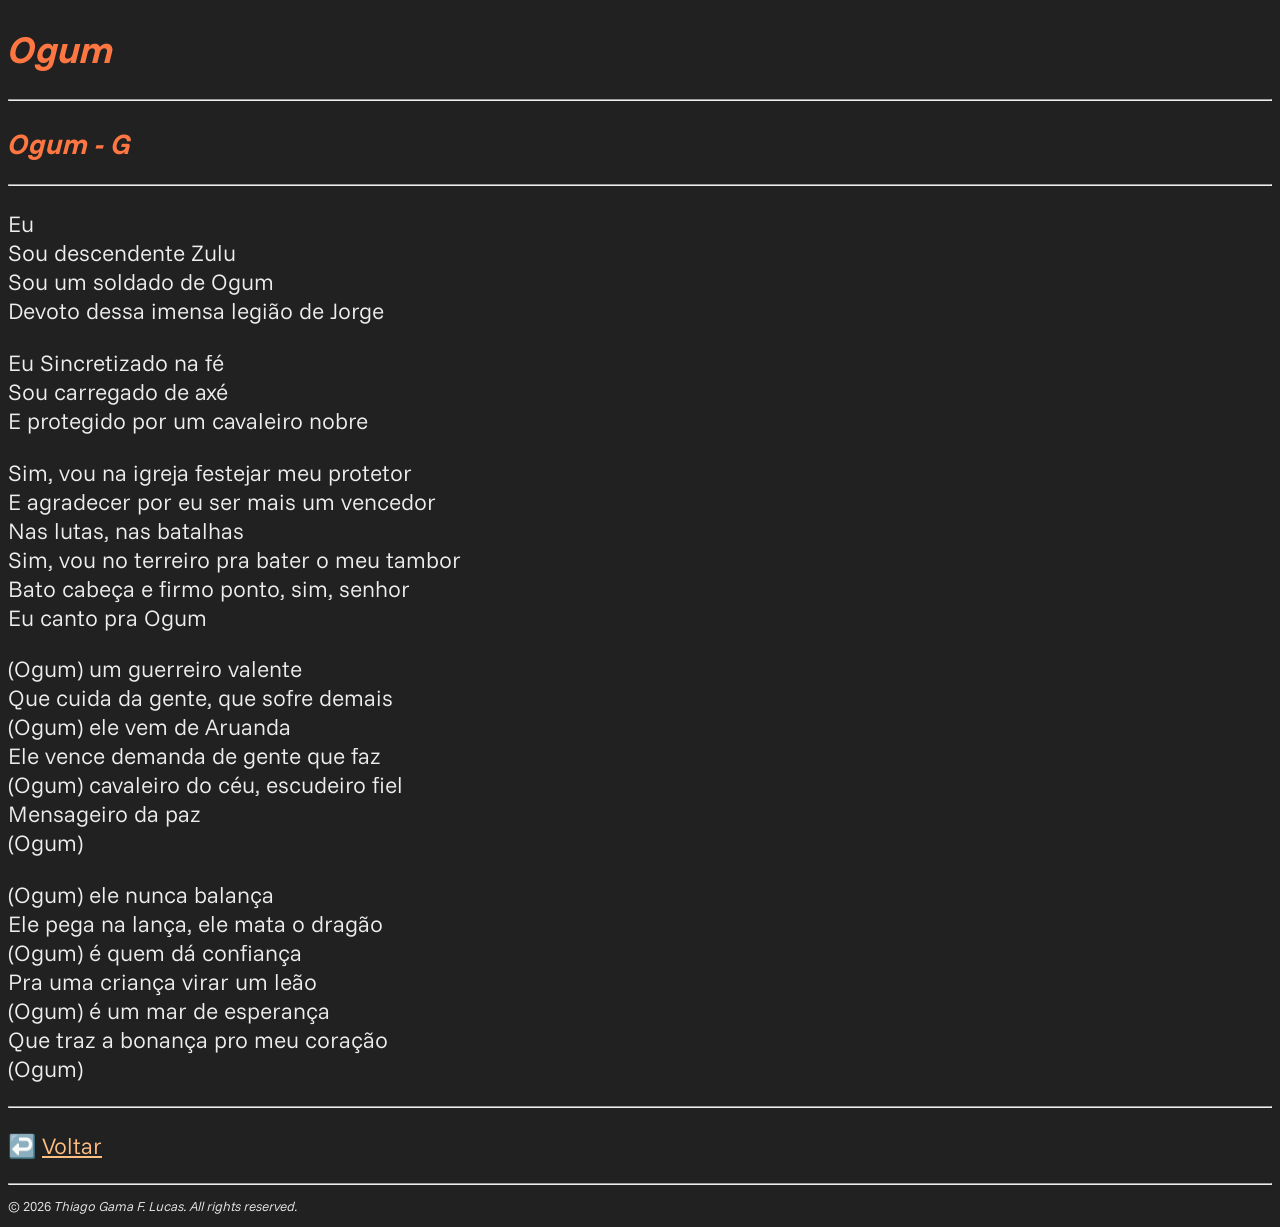
<file: public/ogum.html>
<!DOCTYPE html>
<html lang="pt-BR">
    <head>
        <meta charset="UTF-8">
        <title>Ogum</title>
        <link rel="stylesheet" href="../style.css" />

        <!--Link Para As Fontes:-->
        <link rel="preconnect" href="https://fonts.googleapis.com">
        <link rel="preconnect" href="https://fonts.gstatic.com" crossorigin>
        <link href="https://fonts.googleapis.com/css2?family=Funnel+Sans:ital,wght@0,300..800;1,300..800&display=swap" rel="stylesheet">
    </head>
    <body>
        <h1><i>Ogum</i></h1>
        <hr />

        <h2><i>Ogum - G</i></h2>
        <hr />

        <p>Eu<br>
            Sou descendente Zulu<br>
            Sou um soldado de Ogum<br>
            Devoto dessa imensa legião de Jorge
        </p>
        <p>Eu
            Sincretizado na fé<br>
            Sou carregado de axé<br>
            E protegido por um cavaleiro nobre
        </p>
        <p>Sim, vou na igreja festejar meu protetor<br>
            E agradecer por eu ser mais um vencedor<br>
            Nas lutas, nas batalhas<br>
            Sim, vou no terreiro pra bater o meu tambor<br>
            Bato cabeça e firmo ponto, sim, senhor<br>
            Eu canto pra Ogum
        </p>
        <p>(Ogum) um guerreiro valente<br>
            Que cuida da gente, que sofre demais<br>
            (Ogum) ele vem de Aruanda<br>
            Ele vence demanda de gente que faz<br>
            (Ogum) cavaleiro do céu, escudeiro fiel<br>
            Mensageiro da paz<br>
            (Ogum)
        </p>
        <p>(Ogum) ele nunca balança<br>
            Ele pega na lança, ele mata o dragão<br>
            (Ogum) é quem dá confiança<br>
            Pra uma criança virar um leão<br>
            (Ogum) é um mar de esperança<br>
            Que traz a bonança pro meu coração<br>
            (Ogum)
        </p>
        <hr />

        <p>↩️ <a href="../index.html">Voltar</a></p>
        <hr />
        <footer>
            <p class="footnote">© 2026 <i>Thiago Gama F. Lucas. All rights reserved.</i></p>
        </footer>
    </body>
</html>
</file>
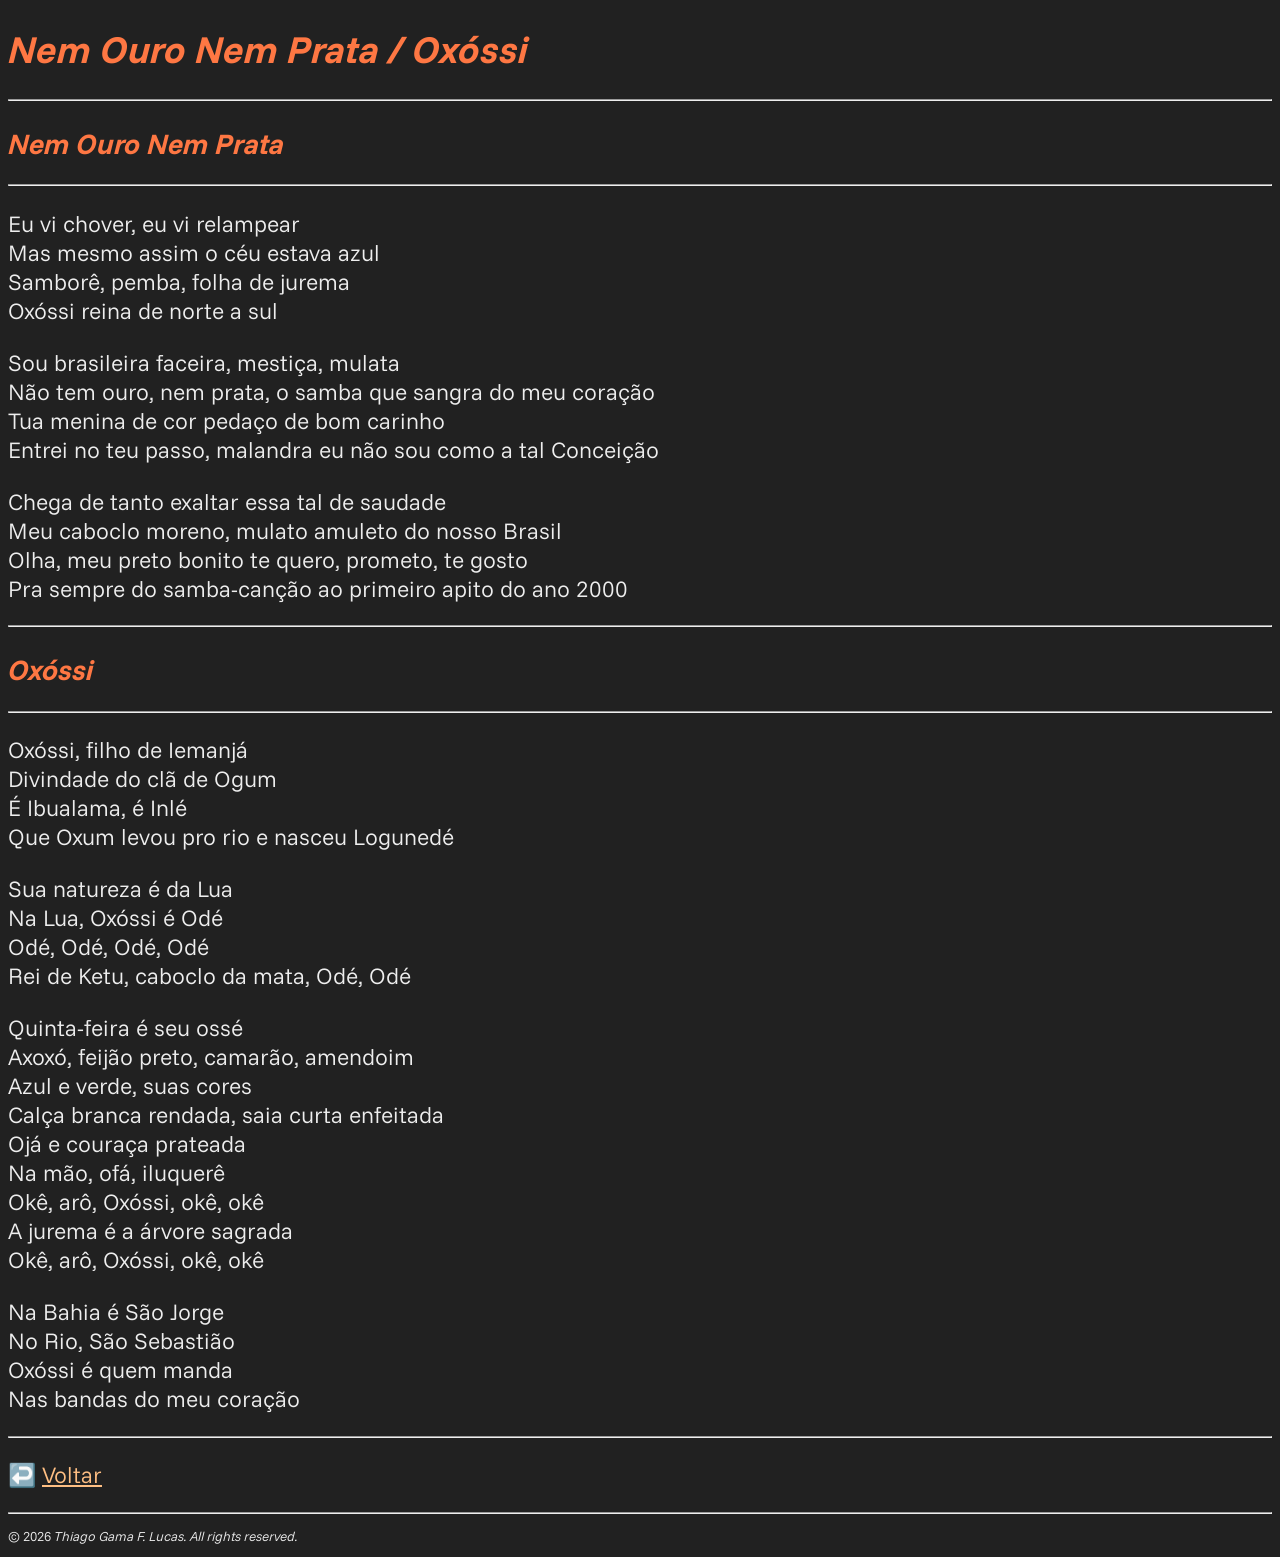
<file: public/ouroprata-oxossi.html>
<!DOCTYPE html>
<html lang="pt-BR">
    <head>
        <meta charset="UTF-8">
        <title>Nem Ouro Nem Prata / Oxóssi</title>
        <link rel="stylesheet" href="../style.css" />

        <!--Link Para As Fontes:-->
        <link rel="preconnect" href="https://fonts.googleapis.com">
        <link rel="preconnect" href="https://fonts.gstatic.com" crossorigin>
        <link href="https://fonts.googleapis.com/css2?family=Funnel+Sans:ital,wght@0,300..800;1,300..800&display=swap" rel="stylesheet">
    </head>
    <body>
        <h1><i>Nem Ouro Nem Prata / Oxóssi</i></h1>
        <hr />

        <h2><i>Nem Ouro Nem Prata</i></h2>
        <hr />

        <p>Eu vi chover, eu vi relampear<br>
            Mas mesmo assim o céu estava azul<br>
            Samborê, pemba, folha de jurema<br>
            Oxóssi reina de norte a sul
        </p>
        <p>Sou brasileira faceira, mestiça, mulata<br>
            Não tem ouro, nem prata, o samba que sangra do meu coração<br>
            Tua menina de cor pedaço de bom carinho<br>
            Entrei no teu passo, malandra eu não sou como a tal Conceição
        </p>
        <p>Chega de tanto exaltar essa tal de saudade<br>
            Meu caboclo moreno, mulato amuleto do nosso Brasil<br>
            Olha, meu preto bonito te quero, prometo, te gosto<br>
            Pra sempre do samba-canção ao primeiro apito do ano 2000
        </p>
        <hr />

        <h2><i>Oxóssi</i></h2>
        <hr />

        <p>Oxóssi, filho de Iemanjá<br>
            Divindade do clã de Ogum<br>
            É Ibualama, é Inlé<br>
            Que Oxum levou pro rio e nasceu Logunedé
        </p>
        <p>Sua natureza é da Lua<br>
            Na Lua, Oxóssi é Odé<br>
            Odé, Odé, Odé, Odé<br>
            Rei de Ketu, caboclo da mata, Odé, Odé
        </p>
        <p>Quinta-feira é seu ossé<br>
            Axoxó, feijão preto, camarão, amendoim<br>
            Azul e verde, suas cores<br>
            Calça branca rendada, saia curta enfeitada<br>
            Ojá e couraça prateada<br>
            Na mão, ofá, iluquerê<br>
            Okê, arô, Oxóssi, okê, okê<br>
            A jurema é a árvore sagrada<br>
            Okê, arô, Oxóssi, okê, okê
        </p>
        <p>Na Bahia é São Jorge<br>
            No Rio, São Sebastião<br>
            Oxóssi é quem manda<br>
            Nas bandas do meu coração
        </p>
        <hr />

        <p>↩️ <a href="../index.html">Voltar</a></p>
        <hr />
        <footer>
            <p class="footnote">© 2026 <i>Thiago Gama F. Lucas. All rights reserved.</i></p>
        </footer>
    </body>
</html>
</file>
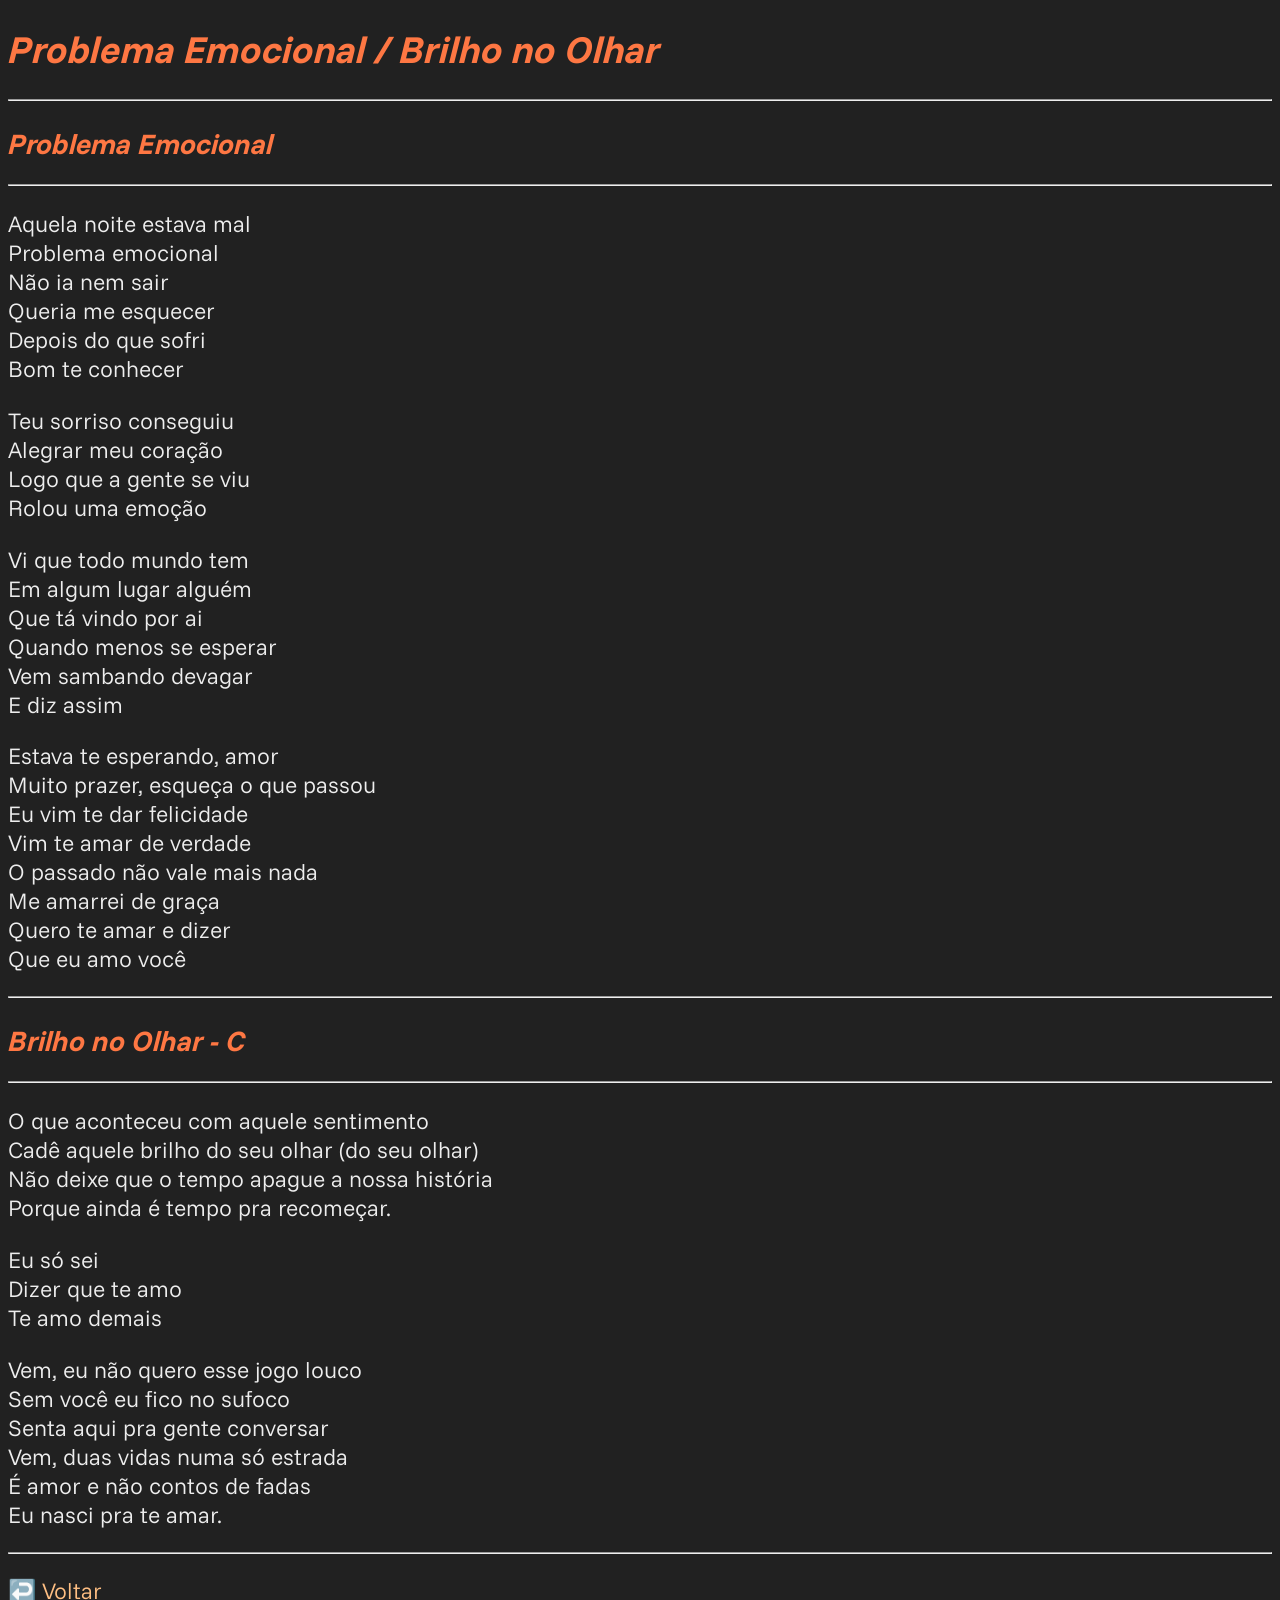
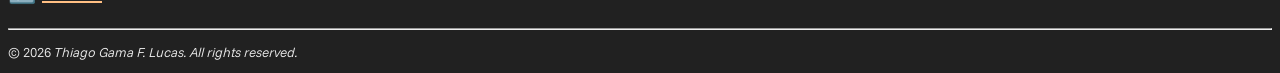
<file: public/problemaemocional-brilhoolhar.html>
<!DOCTYPE html>
<html lang="pt-BR">
    <head>
        <meta charset="UTF-8">
        <title>Problema Emocional / Brilho no Olhar</title>
        <link rel="stylesheet" href="../style.css" />

        <!--Link Para As Fontes:-->
        <link rel="preconnect" href="https://fonts.googleapis.com">
        <link rel="preconnect" href="https://fonts.gstatic.com" crossorigin>
        <link href="https://fonts.googleapis.com/css2?family=Funnel+Sans:ital,wght@0,300..800;1,300..800&display=swap" rel="stylesheet">
    </head>
    <body>
        <h1><i>Problema Emocional / Brilho no Olhar</i></h1>
        <hr />

        <h2><i>Problema Emocional</i></h2>
        <hr />

        <p>Aquela noite estava mal<br>
            Problema emocional<br>
            Não ia nem sair<br>
            Queria me esquecer<br>
            Depois do que sofri<br>
            Bom te conhecer
        </p>
        <p>Teu sorriso conseguiu<br>
            Alegrar meu coração<br>
            Logo que a gente se viu<br>
            Rolou uma emoção
        </p>
        <p>Vi que todo mundo tem<br>
            Em algum lugar alguém<br>
            Que tá vindo por ai<br>
            Quando menos se esperar<br>
            Vem sambando devagar<br>
            E diz assim
        </p>
        <p>Estava te esperando, amor<br>
            Muito prazer, esqueça o que passou<br>
            Eu vim te dar felicidade<br>
            Vim te amar de verdade<br>
            O passado não vale mais nada<br>
            Me amarrei de graça<br>
            Quero te amar e dizer<br>
            Que eu amo você
        </p>
        <hr />

        <h2><i>Brilho no Olhar - C</i></h2>
        <hr />

        <p>O que aconteceu com aquele sentimento<br>
            Cadê aquele brilho do seu olhar (do seu olhar)<br>
            Não deixe que o tempo apague a nossa história<br>
            Porque ainda é tempo pra recomeçar.
        </p>
        <p>Eu só sei<br>
            Dizer que te amo<br>
            Te amo demais
        </p>
        <p>Vem, eu não quero esse jogo louco<br>
            Sem você eu fico no sufoco<br>
            Senta aqui pra gente conversar<br>
            Vem, duas vidas numa só estrada<br>
            É amor e não contos de fadas<br>
            Eu nasci pra te amar.
        </p>
        <hr />

        <p>↩️ <a href="../index.html">Voltar</a></p>
        <hr />
        <footer>
            <p class="footnote">© 2026 <i>Thiago Gama F. Lucas. All rights reserved.</i></p>
        </footer>
    </body>
</html>
</file>
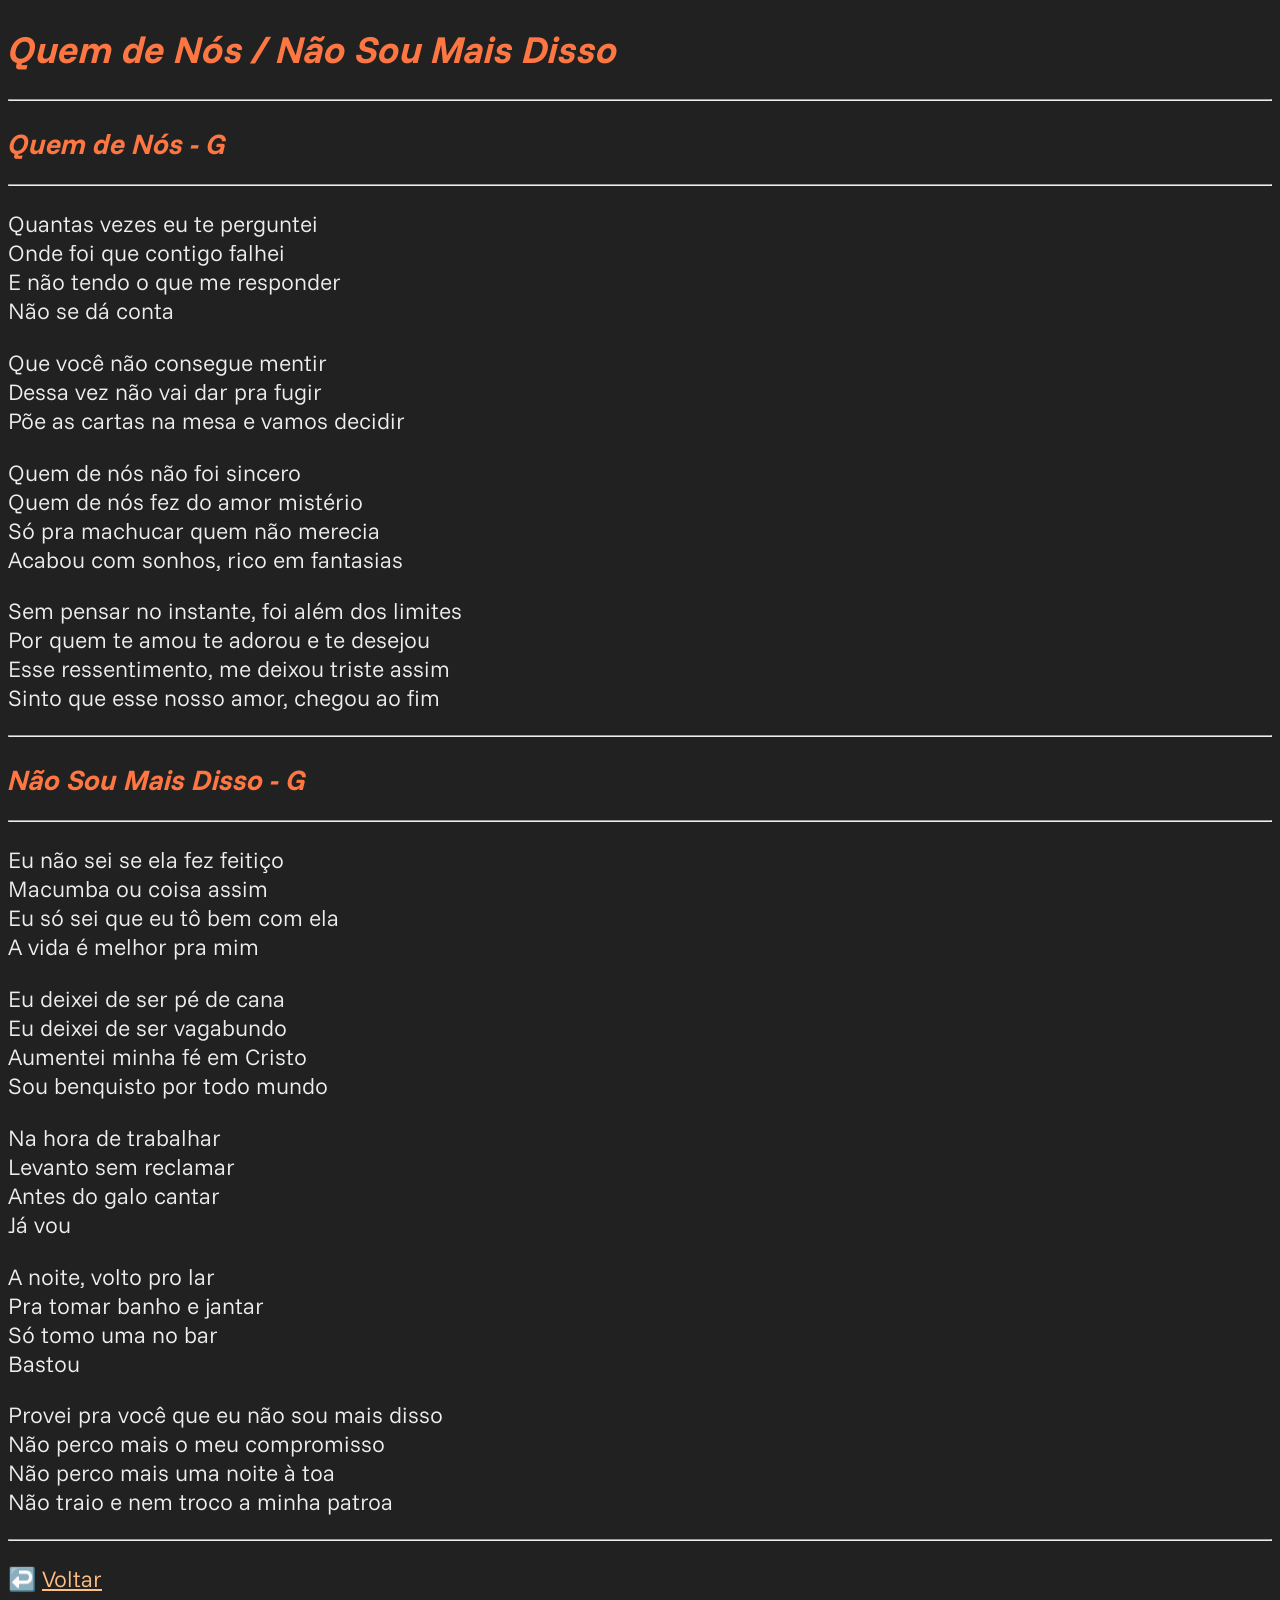
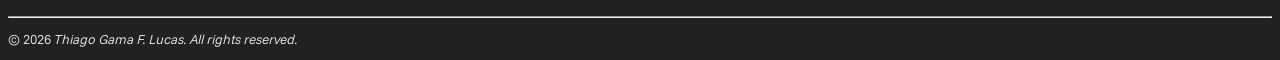
<file: public/Quemdenos-naosoudisso.html>
<!DOCTYPE html>
<html lang="pt-BR">
    <head>
        <meta charset="UTF-8">
        <title>Quem de Nós / Não Sou Mais Disso</title>
        <link rel="stylesheet" href="../style.css" />

        <!--Link Para As Fontes:-->
        <link rel="preconnect" href="https://fonts.googleapis.com">
        <link rel="preconnect" href="https://fonts.gstatic.com" crossorigin>
        <link href="https://fonts.googleapis.com/css2?family=Funnel+Sans:ital,wght@0,300..800;1,300..800&display=swap" rel="stylesheet">
    </head>
    <body>
        <h1><i>Quem de Nós / Não Sou Mais Disso</i></h1>
        <hr />

        <h2><i>Quem de Nós - G</i></h2>
        <hr />

        <p>Quantas vezes eu te perguntei<br>
            Onde foi que contigo falhei<br>
            E não tendo o que me responder<br>
            Não se dá conta
        </p>
        <p>Que você não consegue mentir<br>
            Dessa vez não vai dar pra fugir<br>
            Põe as cartas na mesa e vamos decidir
        </p>
        <p>Quem de nós não foi sincero<br>
            Quem de nós fez do amor mistério<br>
            Só pra machucar quem não merecia<br>
            Acabou com sonhos, rico em fantasias
        </p>
        <p>Sem pensar no instante, foi além dos limites<br>
            Por quem te amou te adorou e te desejou<br>
            Esse ressentimento, me deixou triste assim<br>
            Sinto que esse nosso amor, chegou ao fim
        </p>
        <hr />

        <h2><i>Não Sou Mais Disso - G</i></h2>
        <hr />

        <p>Eu não sei se ela fez feitiço<br>
            Macumba ou coisa assim<br>
            Eu só sei que eu tô bem com ela<br>
            A vida é melhor pra mim
        </p>
        <p>Eu deixei de ser pé de cana<br>
            Eu deixei de ser vagabundo<br>
            Aumentei minha fé em Cristo<br>
            Sou benquisto por todo mundo
        </p>
        <p>Na hora de trabalhar<br>
            Levanto sem reclamar<br>
            Antes do galo cantar<br>
            Já vou
        </p>
       <p>A noite, volto pro lar<br>
            Pra tomar banho e jantar<br>
            Só tomo uma no bar<br>
            Bastou
        </p>
        <p>Provei pra você que eu não sou mais disso<br>
            Não perco mais o meu compromisso<br>
            Não perco mais uma noite à toa<br>
            Não traio e nem troco a minha patroa
        </p>
        <hr />

        <p>↩️ <a href="../index.html">Voltar</a></p>
        <hr />
        <footer>
            <p class="footnote">© 2026 <i>Thiago Gama F. Lucas. All rights reserved.</i></p>
        </footer>
    </body>
</html>
</file>
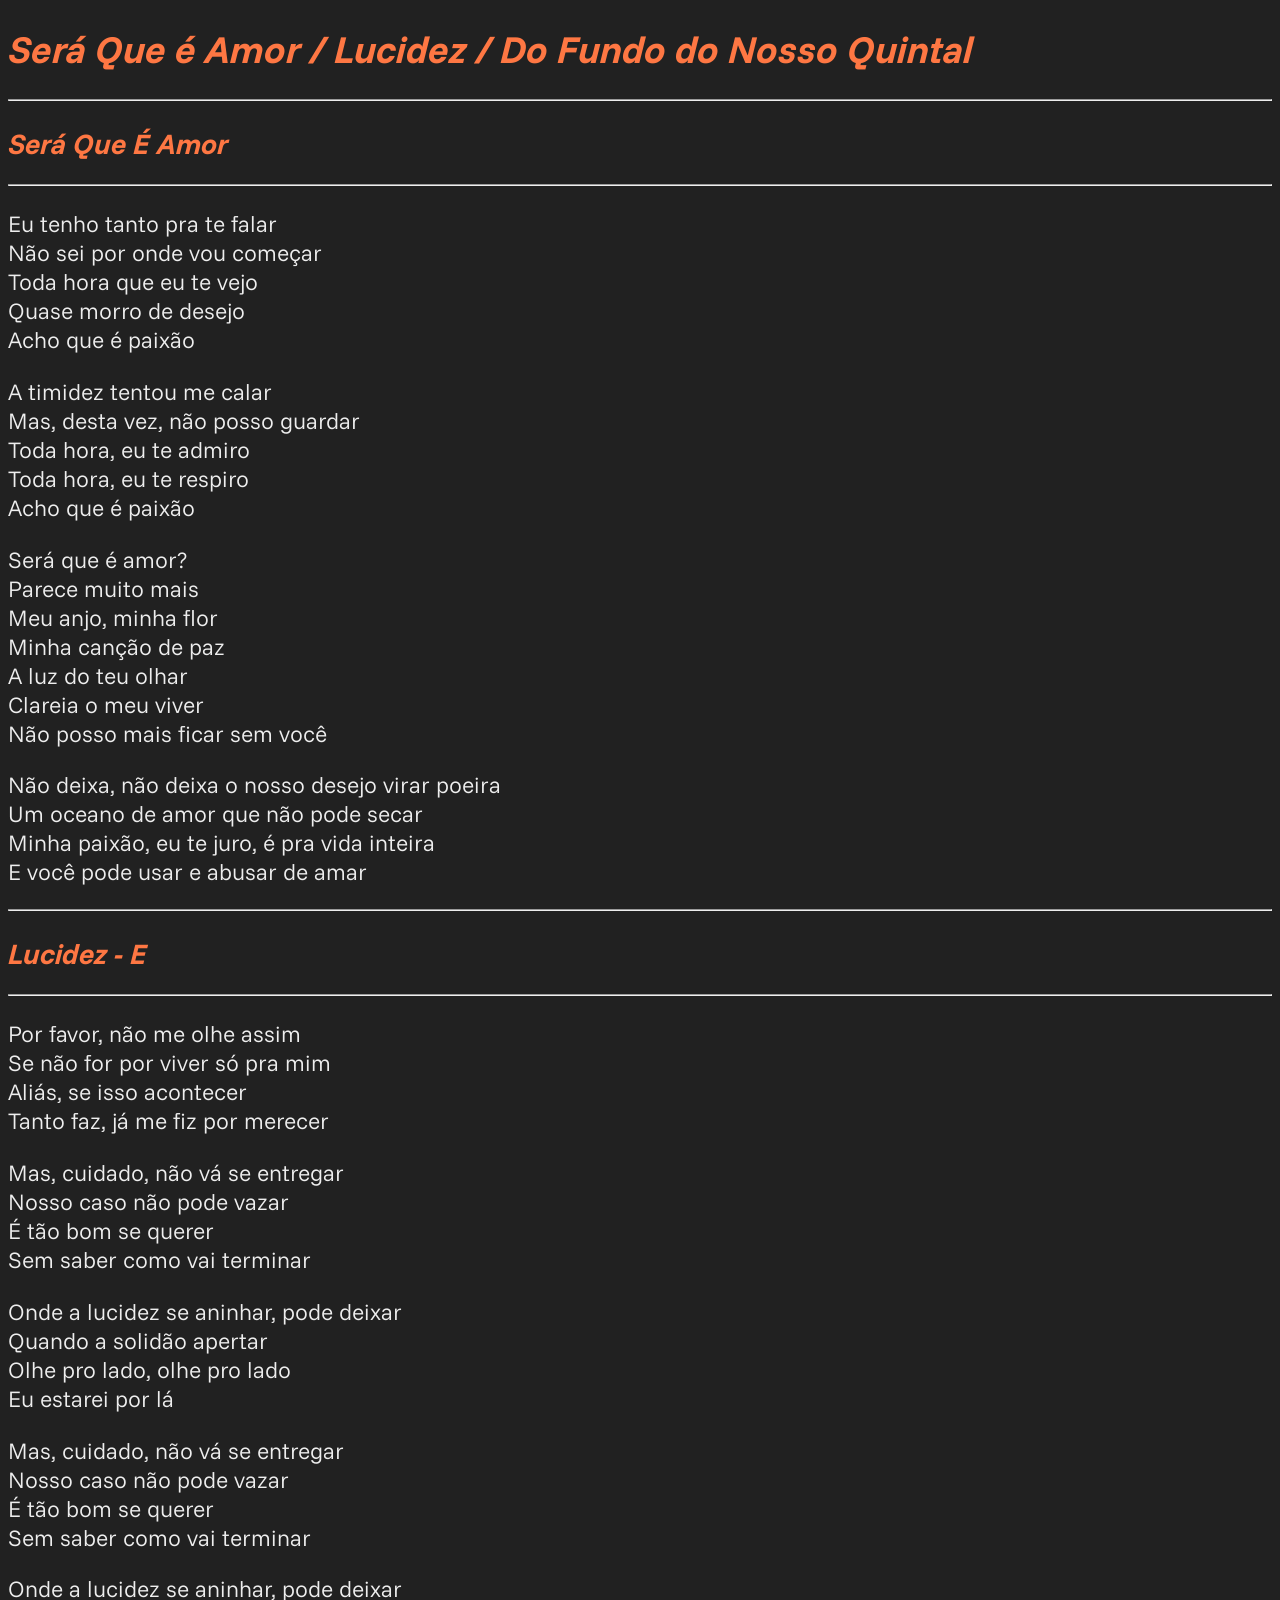
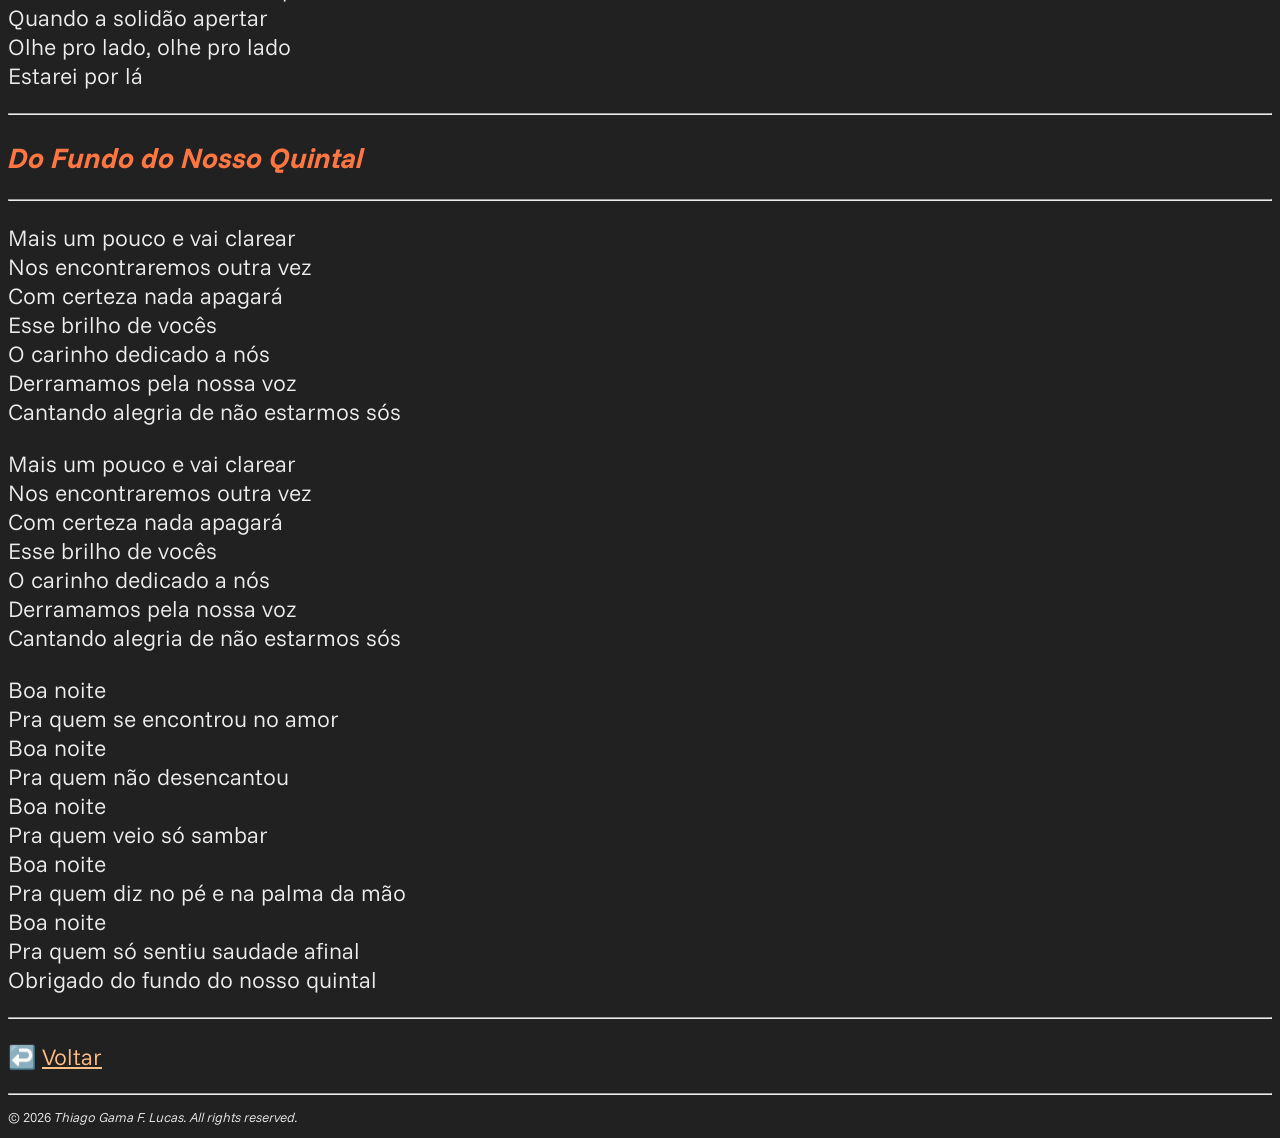
<file: public/seraqueamor-lucidez-fundoquintal.html>
<!DOCTYPE html>
<html lang="pt-BR">
    <head>
        <meta charset="UTF-8">
        <title>Será Que é Amor / Lucidez / Do Fundo do Nosso Quintal</title>
        <link rel="stylesheet" href="../style.css" />

        <!--Link Para As Fontes:-->
        <link rel="preconnect" href="https://fonts.googleapis.com">
        <link rel="preconnect" href="https://fonts.gstatic.com" crossorigin>
        <link href="https://fonts.googleapis.com/css2?family=Funnel+Sans:ital,wght@0,300..800;1,300..800&display=swap" rel="stylesheet">
    </head>
    <body>
        <h1><i>Será Que é Amor / Lucidez / Do Fundo do Nosso Quintal</i></h1>
        <hr />

        <h2><i>Será Que É Amor</i></h2>
        <hr />

        <p>Eu tenho tanto pra te falar<br>
            Não sei por onde vou começar<br>
            Toda hora que eu te vejo<br>
            Quase morro de desejo<br>
            Acho que é paixão
        </p>
        <p>A timidez tentou me calar<br>
            Mas, desta vez, não posso guardar<br>
            Toda hora, eu te admiro<br>
            Toda hora, eu te respiro<br>
            Acho que é paixão
        </p>
        <p>Será que é amor?<br>
            Parece muito mais<br>
            Meu anjo, minha flor<br>
            Minha canção de paz<br>
            A luz do teu olhar<br>
            Clareia o meu viver<br>
            Não posso mais ficar sem você
        </p>
        <p>Não deixa, não deixa o nosso desejo virar poeira<br>
            Um oceano de amor que não pode secar<br>
            Minha paixão, eu te juro, é pra vida inteira<br>
            E você pode usar e abusar de amar
        </p>
        <hr />

        <h2><i>Lucidez - E</i></h2>
        <hr />

        <p>Por favor, não me olhe assim<br>
            Se não for por viver só pra mim<br>
            Aliás, se isso acontecer<br>
            Tanto faz, já me fiz por merecer
        </p>
        <p>Mas, cuidado, não vá se entregar<br>
            Nosso caso não pode vazar<br>
            É tão bom se querer<br>
            Sem saber como vai terminar
        </p>
        <p>Onde a lucidez se aninhar, pode deixar<br>
            Quando a solidão apertar<br>
            Olhe pro lado, olhe pro lado<br>
            Eu estarei por lá
        </p>
       <p>Mas, cuidado, não vá se entregar<br>
            Nosso caso não pode vazar<br>
            É tão bom se querer<br>
            Sem saber como vai terminar
        </p>
        <p>Onde a lucidez se aninhar, pode deixar<br>
            Quando a solidão apertar<br>
            Olhe pro lado, olhe pro lado<br>
            Estarei por lá
        </p>
        <hr />

        <h2><i>Do Fundo do Nosso Quintal</i></h2>
        <hr />
        <p>Mais um pouco e vai clarear<br>
            Nos encontraremos outra vez<br>
            Com certeza nada apagará<br>
            Esse brilho de vocês<br>
            O carinho dedicado a nós<br>
            Derramamos pela nossa voz<br>
            Cantando alegria de não estarmos sós
        </p>
        <p>Mais um pouco e vai clarear<br>
            Nos encontraremos outra vez<br>
            Com certeza nada apagará<br>
            Esse brilho de vocês<br>
            O carinho dedicado a nós<br>
            Derramamos pela nossa voz<br>
            Cantando alegria de não estarmos sós
        </p>
        <p>Boa noite<br>
            Pra quem se encontrou no amor<br>
            Boa noite<br>
            Pra quem não desencantou<br>
            Boa noite<br>
            Pra quem veio só sambar<br>
            Boa noite<br>
            Pra quem diz no pé e na palma da mão<br>
            Boa noite<br>
            Pra quem só sentiu saudade afinal<br>
            Obrigado do fundo do nosso quintal
        </p>
        <hr />

        <p>↩️ <a href="../index.html">Voltar</a></p>
        <hr />
        <footer>
            <p class="footnote">© 2026 <i>Thiago Gama F. Lucas. All rights reserved.</i></p>
        </footer>
    </body>
</html>
</file>
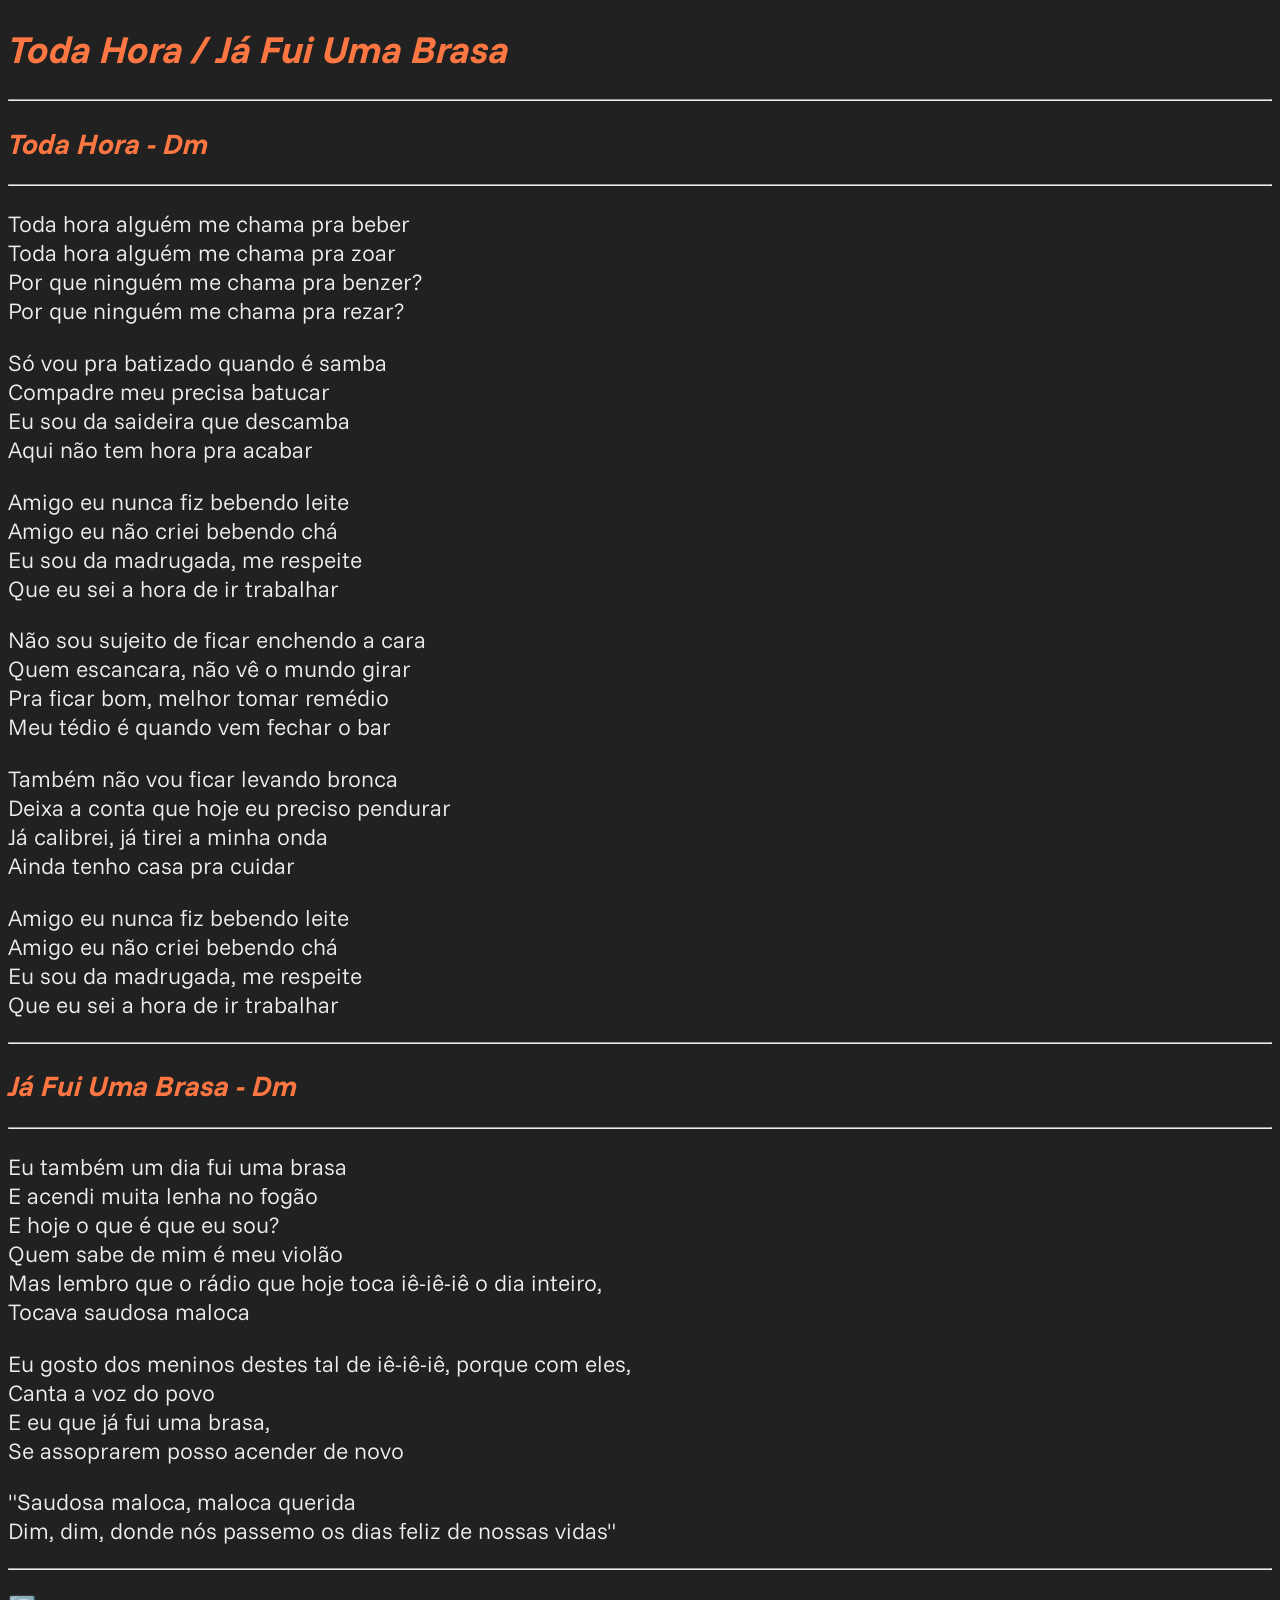
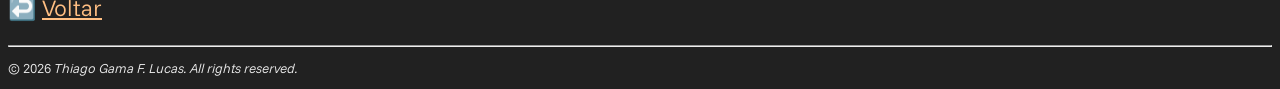
<file: public/todahora-jabrasa.html>
<!DOCTYPE html>
<html lang="pt-BR">
    <head>
        <meta charset="UTF-8">
        <title>Toda Hora / Já Fui Uma Brasa</title>
        <link rel="stylesheet" href="../style.css" />

        <!--Link Para As Fontes:-->
        <link rel="preconnect" href="https://fonts.googleapis.com">
        <link rel="preconnect" href="https://fonts.gstatic.com" crossorigin>
        <link href="https://fonts.googleapis.com/css2?family=Funnel+Sans:ital,wght@0,300..800;1,300..800&display=swap" rel="stylesheet">
    </head>
    <body>
        <h1><i>Toda Hora / Já Fui Uma Brasa</i></h1>
        <hr />

        <h2><i>Toda Hora - Dm</i></h2>
        <hr />

        <p>Toda hora alguém me chama pra beber<br>
            Toda hora alguém me chama pra zoar<br>
            Por que ninguém me chama pra benzer?<br>
            Por que ninguém me chama pra rezar?
        </p>
        <p>Só vou pra batizado quando é samba<br>
            Compadre meu precisa batucar<br>
            Eu sou da saideira que descamba<br>
            Aqui não tem hora pra acabar
        </p>
        <p>Amigo eu nunca fiz bebendo leite<br>
            Amigo eu não criei bebendo chá<br>
            Eu sou da madrugada, me respeite<br>
            Que eu sei a hora de ir trabalhar
        </p>
        <p>Não sou sujeito de ficar enchendo a cara<br>
            Quem escancara, não vê o mundo girar<br>
            Pra ficar bom, melhor tomar remédio<br>
            Meu tédio é quando vem fechar o bar
        </p>
        <p>Também não vou ficar levando bronca<br>
            Deixa a conta que hoje eu preciso pendurar<br>
            Já calibrei, já tirei a minha onda<br>
            Ainda tenho casa pra cuidar
        </p>
        <p>Amigo eu nunca fiz bebendo leite<br>
            Amigo eu não criei bebendo chá<br>
            Eu sou da madrugada, me respeite<br>
            Que eu sei a hora de ir trabalhar
        </p>
        <hr />

        <h2><i>Já Fui Uma Brasa - Dm</i></h2>
        <hr />

        <p>Eu também um dia fui uma brasa<br>
            E acendi muita lenha no fogão<br>
            E hoje o que é que eu sou?<br>
            Quem sabe de mim é meu violão<br>
            Mas lembro que o rádio que hoje toca iê-iê-iê o dia inteiro,<br>
            Tocava saudosa maloca
        </p>
        <p>Eu gosto dos meninos destes tal de iê-iê-iê, porque com eles,<br>
            Canta a voz do povo<br>
            E eu que já fui uma brasa,<br>
            Se assoprarem posso acender de novo
        </p>
        <p>"Saudosa maloca, maloca querida<br>
            Dim, dim, donde nós passemo os dias feliz de nossas vidas"
        </p>
        <hr />

        <p>↩️ <a href="../index.html">Voltar</a></p>
        <hr />
        <footer>
            <p class="footnote">© 2026 <i>Thiago Gama F. Lucas. All rights reserved.</i></p>
        </footer>
    </body>
</html>
</file>
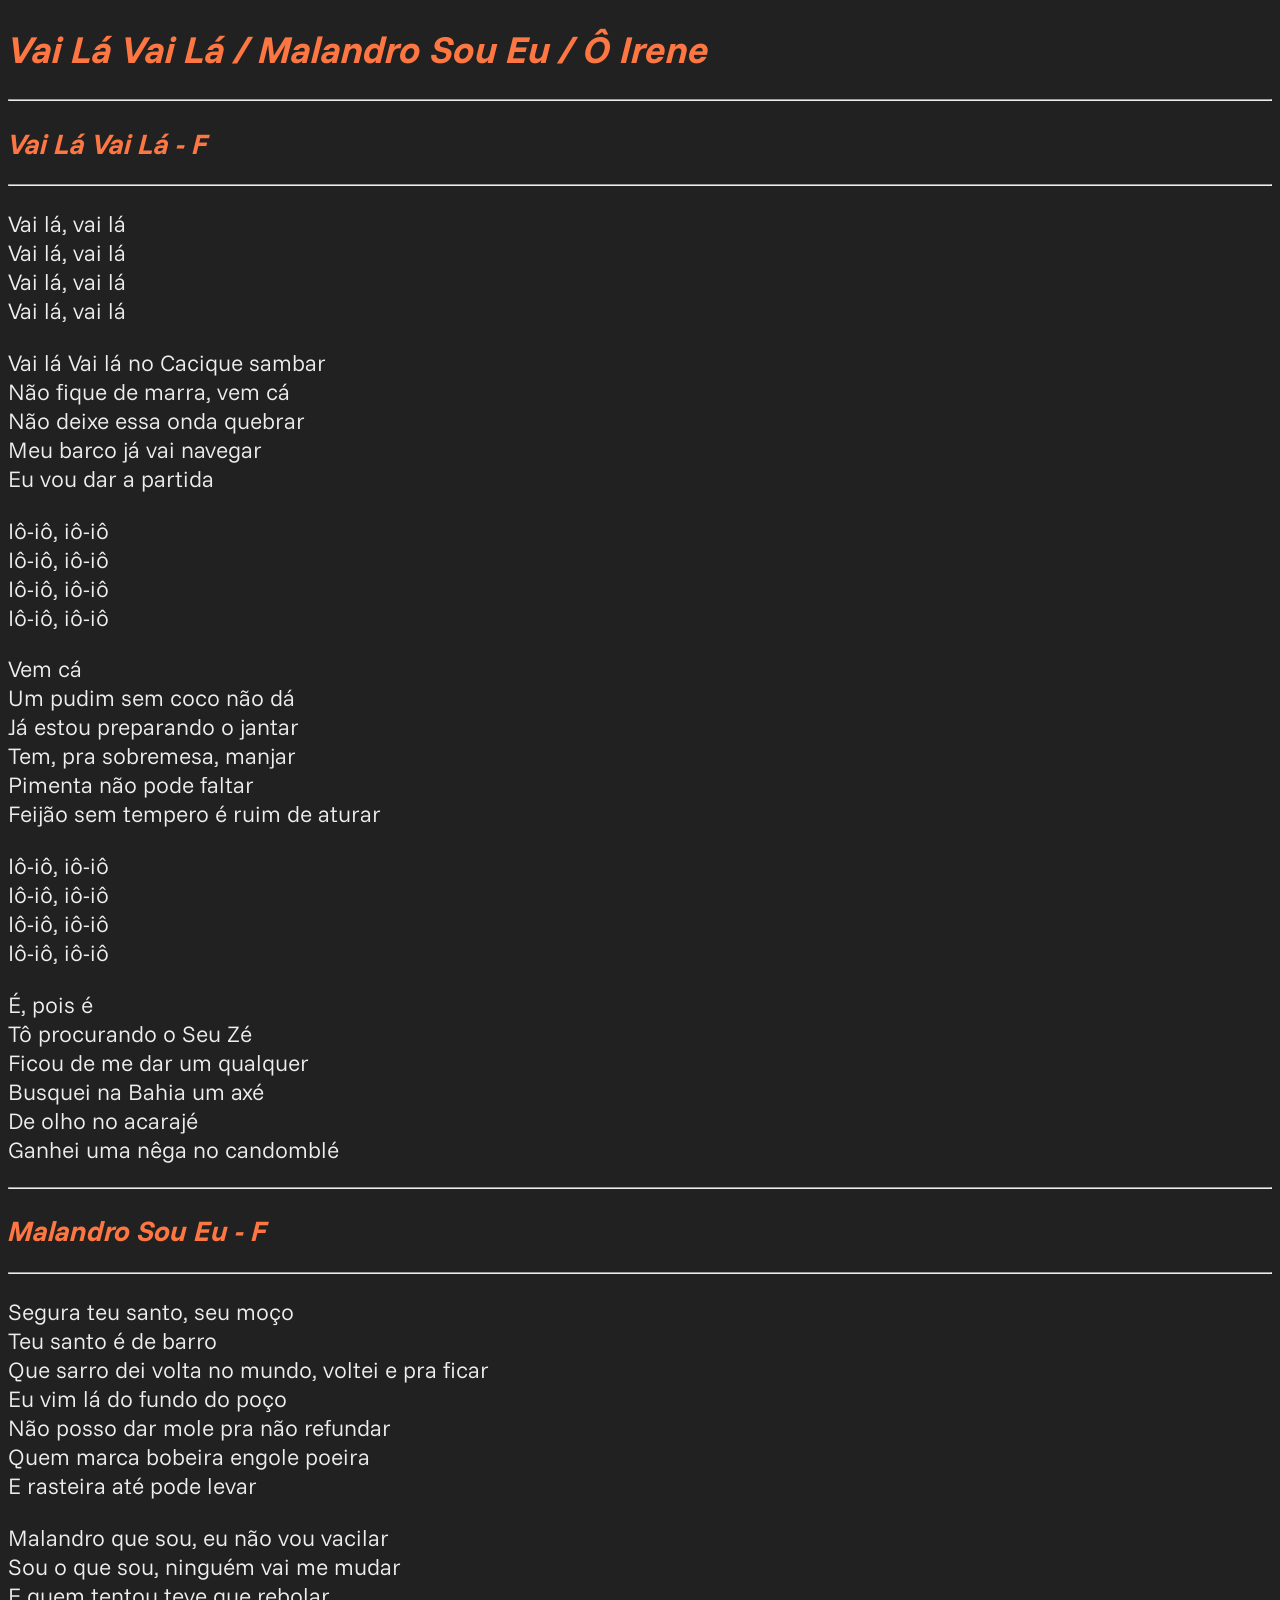
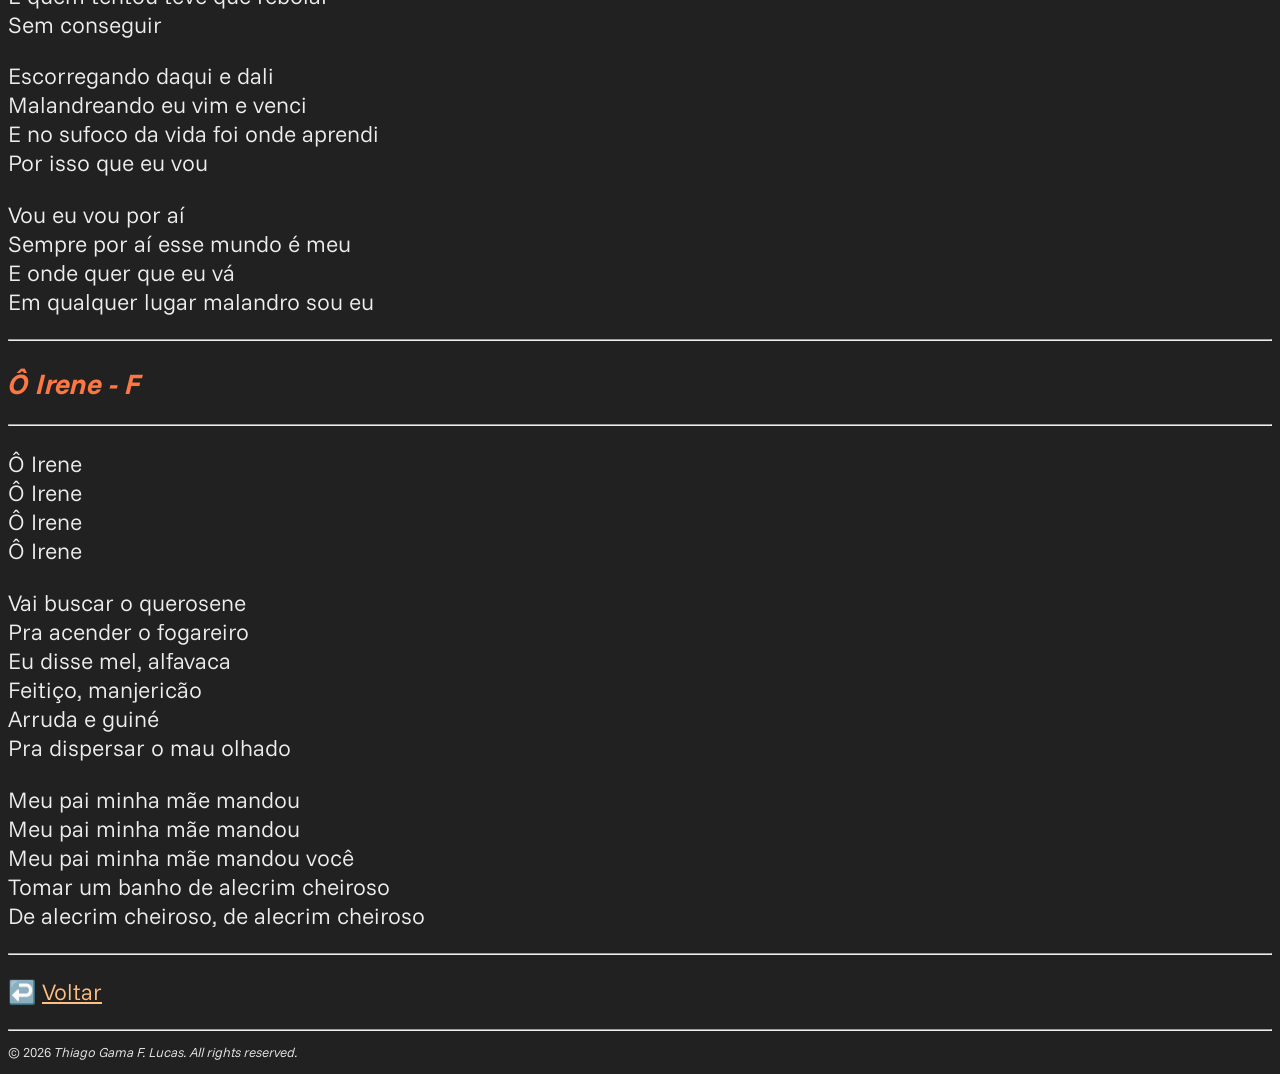
<file: public/vaila-malandro-irene.html>
<!DOCTYPE html>
<html lang="pt-BR">
    <head>
        <meta charset="UTF-8">
        <title>Vai Lá Vai Lá / Malandro Sou Eu / Ô Irene</title>
        <link rel="stylesheet" href="../style.css" />

        <!--Link Para As Fontes:-->
        <link rel="preconnect" href="https://fonts.googleapis.com">
        <link rel="preconnect" href="https://fonts.gstatic.com" crossorigin>
        <link href="https://fonts.googleapis.com/css2?family=Funnel+Sans:ital,wght@0,300..800;1,300..800&display=swap" rel="stylesheet">
    </head>
    <body>
        <h1><i>Vai Lá Vai Lá / Malandro Sou Eu / Ô Irene</i></h1>
        <hr />

        <h2><i>Vai Lá Vai Lá - F</i></h2>
        <hr />

        <p>Vai lá, vai lá<br>
            Vai lá, vai lá<br>
            Vai lá, vai lá<br>
            Vai lá, vai lá
        </p>
        <p>Vai lá
            Vai lá no Cacique sambar<br>
            Não fique de marra, vem cá<br>
            Não deixe essa onda quebrar<br>
            Meu barco já vai navegar<br>
            Eu vou dar a partida
        </p>
        <p>Iô-iô, iô-iô<br>
            Iô-iô, iô-iô<br>
            Iô-iô, iô-iô<br>
            Iô-iô, iô-iô
        </p>
        <p>Vem cá<br>
            Um pudim sem coco não dá<br>
            Já estou preparando o jantar<br>
            Tem, pra sobremesa, manjar<br>
            Pimenta não pode faltar<br>
            Feijão sem tempero é ruim de aturar
        </p>
        <p>Iô-iô, iô-iô<br>
            Iô-iô, iô-iô<br>
            Iô-iô, iô-iô<br>
            Iô-iô, iô-iô
        </p>
        <p>É, pois é<br>
            Tô procurando o Seu Zé<br>
            Ficou de me dar um qualquer<br>
            Busquei na Bahia um axé<br>
            De olho no acarajé<br>
            Ganhei uma nêga no candomblé
</p>
        <hr />

        <h2><i>Malandro Sou Eu - F</i></h2>
        <hr />

        <p>Segura teu santo, seu moço<br>
            Teu santo é de barro<br>
            Que sarro dei volta no mundo, voltei e pra ficar<br>
            Eu vim lá do fundo do poço<br>
            Não posso dar mole pra não refundar<br>
            Quem marca bobeira engole poeira<br>
            E rasteira até pode levar
        </p>
        <p>Malandro que sou, eu não vou vacilar<br>
            Sou o que sou, ninguém vai me mudar<br>
            E quem tentou teve que rebolar<br>
            Sem conseguir
        </p>
        <p>Escorregando daqui e dali<br>
            Malandreando eu vim e venci<br>
            E no sufoco da vida foi onde aprendi<br>
            Por isso que eu vou
        </p>
       <p>Vou eu vou por aí<br>
            Sempre por aí esse mundo é meu<br>
            E onde quer que eu vá<br>
            Em qualquer lugar malandro sou eu
        </p>
        <hr />

        <h2><i>Ô Irene - F</i></h2>
        <hr />
        <p>Ô Irene<br>
            Ô Irene<br>
            Ô Irene<br>
            Ô Irene
        </p>
        <p>Vai buscar o querosene<br>
            Pra acender o fogareiro<br>
            Eu disse mel, alfavaca<br>
            Feitiço, manjericão<br>
            Arruda e guiné<br>
            Pra dispersar o mau olhado
        </p>
        <p>Meu pai minha mãe mandou<br>
            Meu pai minha mãe mandou<br>
            Meu pai minha mãe mandou você<br>
            Tomar um banho de alecrim cheiroso<br>
            De alecrim cheiroso, de alecrim cheiroso
        </p>

        <hr />

        <p>↩️ <a href="../index.html">Voltar</a></p>
        <hr />
        <footer>
            <p class="footnote">© 2026 <i>Thiago Gama F. Lucas. All rights reserved.</i></p>
        </footer>
    </body>
</html>
</file>
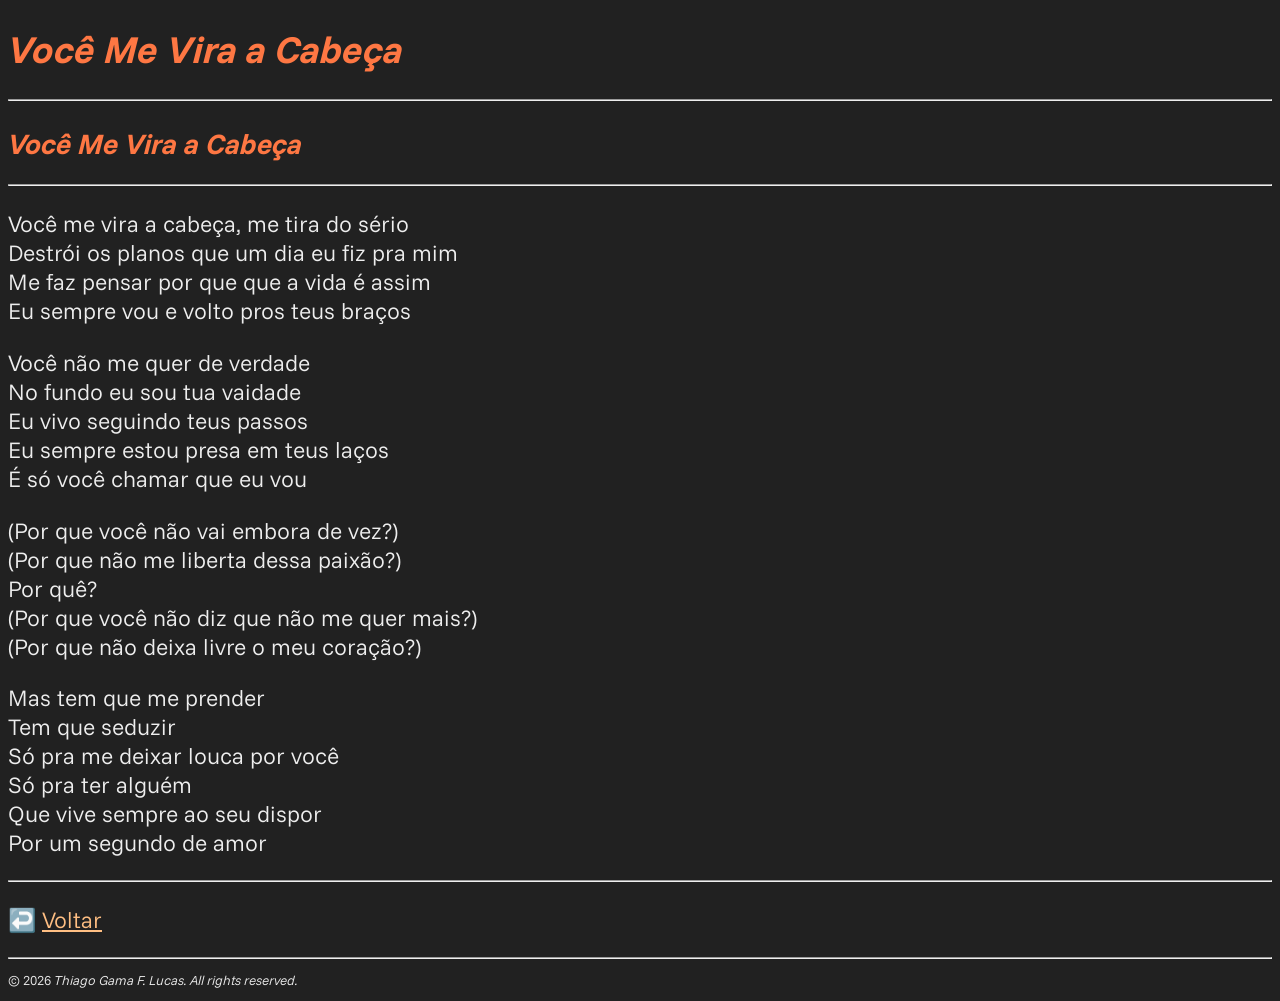
<file: public/vocemevira.html>
<!DOCTYPE html>
<html lang="pt-BR">
    <head>
        <meta charset="UTF-8">
        <title>Você Me Vira a Cabeça</title>
        <link rel="stylesheet" href="../style.css" />

        <!--Link Para As Fontes:-->
        <link rel="preconnect" href="https://fonts.googleapis.com">
        <link rel="preconnect" href="https://fonts.gstatic.com" crossorigin>
        <link href="https://fonts.googleapis.com/css2?family=Funnel+Sans:ital,wght@0,300..800;1,300..800&display=swap" rel="stylesheet">
    </head>
    <body>
        <h1><i>Você Me Vira a Cabeça</i></h1>
        <hr />

        <h2><i>Você Me Vira a Cabeça</i></h2>
        <hr />

        <p>Você me vira a cabeça, me tira do sério<br>
            Destrói os planos que um dia eu fiz pra mim<br>
            Me faz pensar por que que a vida é assim<br>
            Eu sempre vou e volto pros teus braços
        </p>
        <p>Você não me quer de verdade<br>
            No fundo eu sou tua vaidade<br>
            Eu vivo seguindo teus passos<br>
            Eu sempre estou presa em teus laços<br>
            É só você chamar que eu vou
        </p>
        <p>(Por que você não vai embora de vez?)<br>
            (Por que não me liberta dessa paixão?)<br>
            Por quê?<br>
            (Por que você não diz que não me quer mais?)<br>
            (Por que não deixa livre o meu coração?)
        </p>
        <p>Mas tem que me prender<br>
            Tem que seduzir<br>
            Só pra me deixar louca por você<br>
            Só pra ter alguém<br>
            Que vive sempre ao seu dispor<br>
            Por um segundo de amor
        </p>
        <hr />

        <p>↩️ <a href="../index.html">Voltar</a></p>
        <hr />
        <footer>
            <p class="footnote">© 2026 <i>Thiago Gama F. Lucas. All rights reserved.</i></p>
        </footer>
    </body>
</html>
</file>
<file: style.css>
/**/
html {
    background-color: #212121;
    color: #EEEEEE;
    font-family: "Funnel Sans", sans-serif;
    font-optical-sizing: auto;
    font-weight: 300;
    font-style: normal;
    font-size: 19px;
}

/**/
h1 {
    color: #FE7743
}
h2 {
    color: #FE7743
}
a {
    color: #ffbf83
}
p {
    font-size: 1.2rem;
}

/**/
.song-link{
    color: #ffbf83
}
.footnote {
    font-size: 0.7rem;
}
</file>
